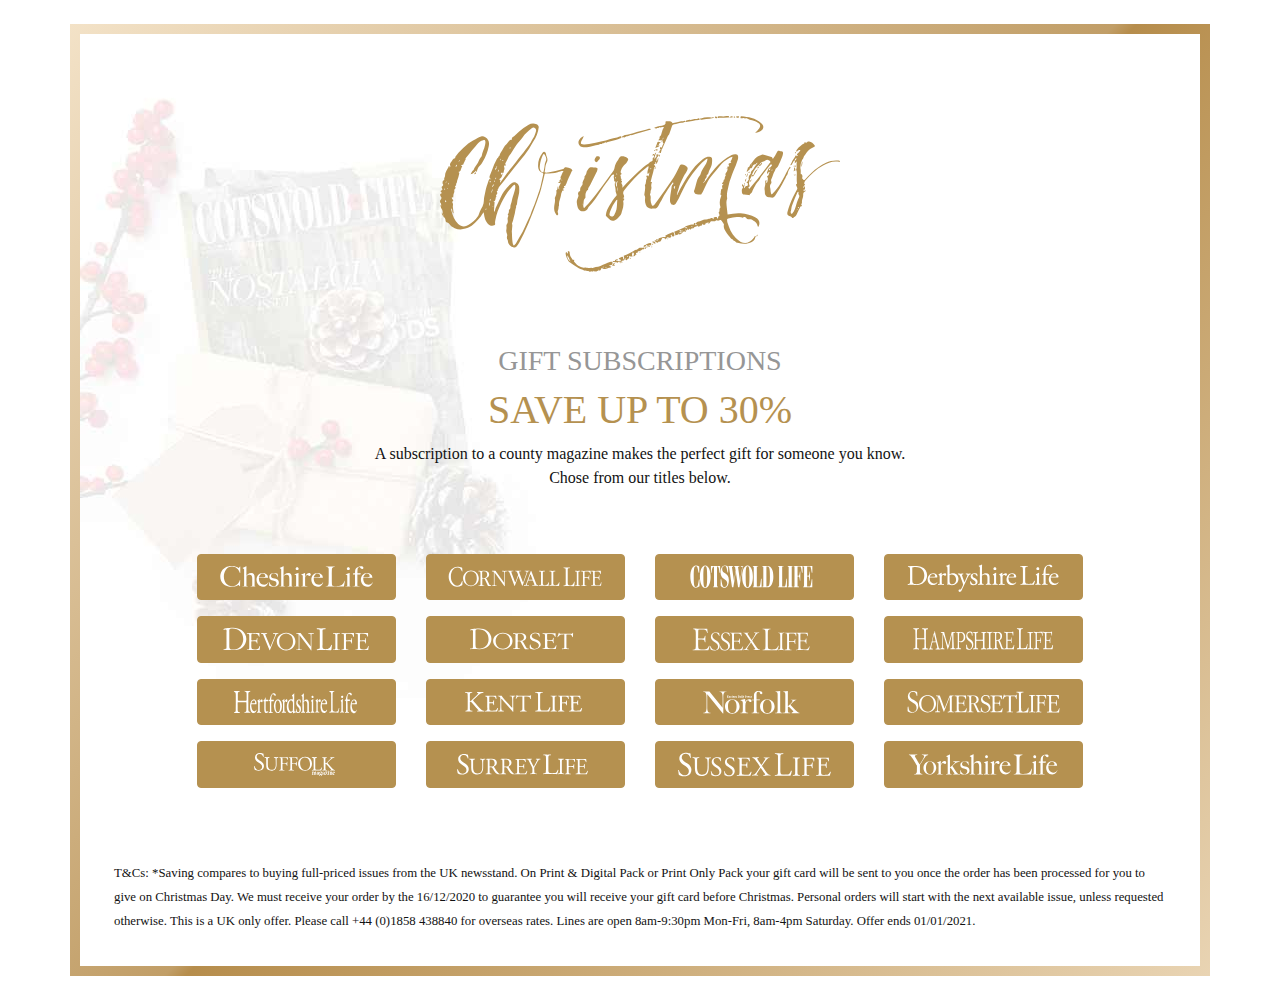
<file: index.html>
<!DOCTYPE html>
<html class="no-js" lang="en">
  <head>
    <meta charset="utf-8" />
    <!--====== Title ======-->
    <title>Christmas Subscriptions Main List</title>
    <meta
      name="description"
      content="This is a dummy page made from a template..."
    />
    <meta name="viewport" content="width=device-width, initial-scale=1" />
    <link rel="stylesheet" href="assets/css/bootstrap.min.css" />
    <link rel="stylesheet" href="assets/css/style.css" />

    <!-- Global site tag (gtag.js) - Google Analytics -->
    <script
      async
      src="https://www.googletagmanager.com/gtag/js?id=G-GSHFWV95LR"
    ></script>
    <script>
      window.dataLayer = window.dataLayer || [];
      function gtag() {
        dataLayer.push(arguments);
      }
      gtag("js", new Date());
      gtag("config", "G-GSHFWV95LR");
    </script>
    <link rel="stylesheet" href="assets/css/indexCss.css" />
  </head>
  <body>
    <div class="wrapper m-md-4">
      <div class="container border-xmas p-sm">
        <div class="text-center p-4">
          <img
            src="assets/images/christmas.svg"
            alt="Christmas Text"
            class="img-fluid center-block christmas-logo mt-5 mb-5"
          />
        </div>
        <div class="row">
          <div class="col-12 col-lg-10 col-md-12 offset-lg-1">
            <p class="text-uppercase text-grey h3 text-center">
              Gift Subscriptions
            </p>
            <p class="text-uppercase text-gold h1 text-center">
              Save up to 30%
            </p>
            <p class="text-center">
              A subscription to a county magazine makes the perfect gift for
              someone you know.
            </p>
            <p class="text-center">Chose from our titles below.</p>
          </div>
        </div>

        <div class="col-lg-10 offset-lg-1 mb-5">
          <div class="row mt-5" id="main"></div>
        </div>

        <div class="container p-4">
          <small class="terms-and-conditions"></small>
        </div>
      </div>
    </div>
    <!--====== js ======-->
    <script src="https://cdnjs.cloudflare.com/ajax/libs/jquery/3.5.1/jquery.min.js"></script>
    <script
      src="https://cdnjs.cloudflare.com/ajax/libs/twitter-bootstrap/4.5.2/js/bootstrap.min.js"
      defer
    ></script>
    <script src="./assets/js/christmas-offers.js"></script>
    <script src="./assets/js/home.js"></script>
    <script src="./assets/js/jqueryMangement_indexPage.js"></script>
  </body>
</html>
</file>
<file: assets/css/style.css>
body {
    font-family: "PT Serif", Georgia, serif;
    font-weight: 400;
    font-style: normal;
    color: #121212
}

* {
    margin: 0;
    padding: 0;
    -webkit-box-sizing: border-box;
    -moz-box-sizing: border-box;
    box-sizing: border-box
}

img {
    max-width: 100%
}

a:focus,
button:focus,
input:focus,
textarea:focus {
    text-decoration: none;
    outline: 0
}

a:focus,
a:hover {
    text-decoration: none
}

a,
i,
span {
    display: inline-block
}

h1,
h2,
h3,
h4,
h5,
h6 {
    font-family: Georgia, serif;
    font-weight: 600;
    color: #121212;
    margin: 0
}

h1 {
    font-size: 48px
}

h2 {
    font-size: 36px
}

h3 {
    font-size: 28px
}

h4 {
    font-size: 22px
}

h5 {
    font-size: 18px
}

h6 {
    font-size: 16px
}

ol,
ul {
    margin: 0;
    padding: 0;
    list-style-type: none
}

p {
    font-size: 16px;
    font-weight: 400;
    line-height: 24px;
    color: #121212;
    margin: 0
}

.bg_cover {
    background-position: center center;
    background-size: cover;
    background-repeat: no-repeat;
    width: 100%;
    height: 100%
}

.slick-slide {
    outline: 0
}

.section-title .title {
    font-size: 44px;
    font-weight: 600;
    color: #121212;
    line-height: 55px
}

@media (max-width:767px) {
    .section-title .title {
        font-size: 30px;
        line-height: 35px
    }
}

.section-title .text {
    font-size: 16px;
    line-height: 24px;
    color: #6c6c6c;
    margin-top: 24px
}

.buttons-title .title {
    font-size: 36px;
    line-height: 45px;
    color: #6c6c6c
}

@media (max-width:767px) {
    .buttons-title .title {
        font-size: 24px;
        line-height: 35px
    }
}

.main-btn {
    display: inline-block;
    font-weight: 700;
    text-align: center;
    white-space: nowrap;
    vertical-align: middle;
    -webkit-user-select: none;
    -moz-user-select: none;
    -ms-user-select: none;
    user-select: none;
    border: 2px solid transparent;
    padding: 0 32px;
    font-size: 16px;
    line-height: 46px;
    color: #0067f4;
    cursor: pointer;
    z-index: 5;
    -webkit-transition: all .4s ease-out 0s;
    -moz-transition: all .4s ease-out 0s;
    -ms-transition: all .4s ease-out 0s;
    -o-transition: all .4s ease-out 0s;
    transition: all .4s ease-out 0s;
    position: relative;
    text-transform: uppercase
}

@media (max-width:767px) {
    .main-btn {
        font-size: 14px;
        padding: 0 20px;
        line-height: 40px
    }
}

.standard-buttons ul li {
    display: inline-block;
    margin-left: 18px;
    margin-top: 20px
}

@media (max-width:767px) {
    .standard-buttons ul li {
        margin-left: 0
    }
}

.standard-buttons ul li:first-child {
    margin-left: 0
}

.standard-buttons .standard-one {
    border-color: #0067f4
}

.standard-buttons .standard-one:hover {
    color: #0067f4;
    background-color: rgba(0, 103, 244, .4)
}

.standard-buttons .standard-two {
    color: #fff;
    background-color: #0067f4;
    border-color: #0067f4
}

.standard-buttons .standard-two:hover {
    color: #0067f4;
    background-color: transparent
}

.standard-buttons .standard-three {
    overflow: hidden;
    line-height: 50px;
    color: #fff;
    background: -webkit-linear-gradient(left, #0067f4 0, #2bdbdc 50%, #0067f4 100%);
    background: -o-linear-gradient(left, #0067f4 0, #2bdbdc 50%, #0067f4 100%);
    background: linear-gradient(to right, #0067f4 0, #2bdbdc 50%, #0067f4 100%);
    border: 0;
    line-height: 52px;
    background-size: 200% auto
}

@media only screen and (min-width:768px) and (max-width:991px) {
    .standard-buttons .standard-three {
        line-height: 44px
    }
}

@media (max-width:767px) {
    .standard-buttons .standard-three {
        line-height: 44px
    }
}

.standard-buttons .standard-three:hover {
    background-position: right center
}

.standard-buttons .standard-four {
    border-color: #0067f4;
    padding-left: 60px
}

@media (max-width:767px) {
    .standard-buttons .standard-four {
        padding-left: 40px
    }
}

.standard-buttons .standard-four span {
    position: absolute;
    top: 50%;
    -webkit-transform: translateY(-50%);
    -moz-transform: translateY(-50%);
    -ms-transform: translateY(-50%);
    -o-transform: translateY(-50%);
    transform: translateY(-50%);
    overflow: hidden;
    left: 30px;
    line-height: normal
}

@media (max-width:767px) {
    .standard-buttons .standard-four span {
        left: 15px
    }
}

.standard-buttons .standard-four:hover {
    color: #0067f4;
    background-color: rgba(0, 103, 244, .4)
}

.standard-buttons .standard-four:hover i {
    animation: iconTranslateY .5s forwards
}

.standard-buttons .standard-five {
    color: #fff;
    background-color: #0067f4;
    border-color: #0067f4;
    padding-left: 60px
}

@media (max-width:767px) {
    .standard-buttons .standard-five {
        padding-left: 40px
    }
}

.standard-buttons .standard-five span {
    position: absolute;
    top: 50%;
    -webkit-transform: translateY(-50%);
    -moz-transform: translateY(-50%);
    -ms-transform: translateY(-50%);
    -o-transform: translateY(-50%);
    transform: translateY(-50%);
    overflow: hidden;
    left: 30px;
    line-height: normal
}

@media (max-width:767px) {
    .standard-buttons .standard-five span {
        left: 15px
    }
}

.standard-buttons .standard-five:hover {
    color: #0067f4;
    background-color: transparent
}

.standard-buttons .standard-five:hover i {
    animation: iconTranslateY .5s forwards
}

.standard-buttons .standard-six {
    padding-right: 60px;
    overflow: hidden;
    line-height: 50px;
    color: #fff;
    background: -webkit-linear-gradient(left, #0067f4 0, #2bdbdc 50%, #0067f4 100%);
    background: -o-linear-gradient(left, #0067f4 0, #2bdbdc 50%, #0067f4 100%);
    background: linear-gradient(to right, #0067f4 0, #2bdbdc 50%, #0067f4 100%);
    border: 0;
    line-height: 52px;
    background-size: 200% auto
}

@media (max-width:767px) {
    .standard-buttons .standard-six {
        padding-right: 40px;
        line-height: 44px
    }
}

@media only screen and (min-width:768px) and (max-width:991px) {
    .standard-buttons .standard-six {
        line-height: 44px
    }
}

.standard-buttons .standard-six span {
    position: absolute;
    top: 50%;
    -webkit-transform: translateY(-50%);
    -moz-transform: translateY(-50%);
    -ms-transform: translateY(-50%);
    -o-transform: translateY(-50%);
    transform: translateY(-50%);
    overflow: hidden;
    right: 30px;
    line-height: normal
}

@media (max-width:767px) {
    .standard-buttons .standard-six span {
        right: 15px
    }
}

.standard-buttons .standard-six:hover {
    background-position: right center
}

.standard-buttons .standard-six:hover i {
    -webkit-animation: iconTranslateY .5s forwards;
    -moz-animation: iconTranslateY .5s forwards;
    -o-animation: iconTranslateY .5s forwards;
    animation: iconTranslateY .5s forwards
}

.light-rounded-buttons ul li {
    display: inline-block;
    margin-left: 18px;
    margin-top: 20px
}

@media (max-width:767px) {
    .light-rounded-buttons ul li {
        margin-left: 0
    }
}

.light-rounded-buttons ul li:first-child {
    margin-left: 0
}

.light-rounded-buttons .main-btn {
    border-radius: 5px
}

.light-rounded-buttons .light-rounded-one {
    border-color: #0067f4
}

.light-rounded-buttons .light-rounded-one:hover {
    color: #0067f4;
    background-color: rgba(0, 103, 244, .4)
}

.light-rounded-buttons .light-rounded-two {
    color: #fff;
    background-color: #0067f4;
    border-color: #0067f4
}

.light-rounded-buttons .light-rounded-two:hover {
    color: #0067f4;
    background-color: transparent
}

.light-rounded-buttons .light-rounded-three {
    overflow: hidden;
    line-height: 50px;
    color: #fff;
    background: -webkit-linear-gradient(left, #0067f4 0, #2bdbdc 50%, #0067f4 100%);
    background: -o-linear-gradient(left, #0067f4 0, #2bdbdc 50%, #0067f4 100%);
    background: linear-gradient(to right, #0067f4 0, #2bdbdc 50%, #0067f4 100%);
    background-size: 200% auto;
    line-height: 52px;
    border: 0
}

@media only screen and (min-width:768px) and (max-width:991px) {
    .light-rounded-buttons .light-rounded-three {
        line-height: 44px
    }
}

@media (max-width:767px) {
    .light-rounded-buttons .light-rounded-three {
        line-height: 44px
    }
}

.light-rounded-buttons .light-rounded-three:hover {
    background-position: right center
}

.light-rounded-buttons .light-rounded-four {
    border-color: #0067f4;
    padding-left: 60px
}

@media (max-width:767px) {
    .light-rounded-buttons .light-rounded-four {
        padding-left: 40px
    }
}

.light-rounded-buttons .light-rounded-four span {
    position: absolute;
    top: 50%;
    -webkit-transform: translateY(-50%);
    -moz-transform: translateY(-50%);
    -ms-transform: translateY(-50%);
    -o-transform: translateY(-50%);
    transform: translateY(-50%);
    overflow: hidden;
    left: 30px;
    line-height: normal
}

@media (max-width:767px) {
    .light-rounded-buttons .light-rounded-four span {
        left: 15px
    }
}

.light-rounded-buttons .light-rounded-four:hover {
    color: #0067f4;
    background-color: rgba(0, 103, 244, .4)
}

.light-rounded-buttons .light-rounded-four:hover i {
    -webkit-animation: iconTranslateY .5s forwards;
    -moz-animation: iconTranslateY .5s forwards;
    -o-animation: iconTranslateY .5s forwards;
    animation: iconTranslateY .5s forwards
}

.light-rounded-buttons .light-rounded-five {
    color: #fff;
    background-color: #0067f4;
    border-color: #0067f4;
    padding-left: 60px
}

@media (max-width:767px) {
    .light-rounded-buttons .light-rounded-five {
        padding-left: 40px
    }
}

.light-rounded-buttons .light-rounded-five span {
    position: absolute;
    top: 50%;
    -webkit-transform: translateY(-50%);
    -moz-transform: translateY(-50%);
    -ms-transform: translateY(-50%);
    -o-transform: translateY(-50%);
    transform: translateY(-50%);
    overflow: hidden;
    left: 30px;
    line-height: normal
}

@media (max-width:767px) {
    .light-rounded-buttons .light-rounded-five span {
        left: 15px
    }
}

.light-rounded-buttons .light-rounded-five:hover {
    color: #0067f4;
    background-color: transparent
}

.light-rounded-buttons .light-rounded-five:hover i {
    -webkit-animation: iconTranslateY .5s forwards;
    -moz-animation: iconTranslateY .5s forwards;
    -o-animation: iconTranslateY .5s forwards;
    animation: iconTranslateY .5s forwards
}

.light-rounded-buttons .light-rounded-six {
    padding-right: 60px;
    overflow: hidden;
    line-height: 50px;
    color: #fff;
    background: -webkit-linear-gradient(left, #0067f4 0, #2bdbdc 50%, #0067f4 100%);
    background: -o-linear-gradient(left, #0067f4 0, #2bdbdc 50%, #0067f4 100%);
    background: linear-gradient(to right, #0067f4 0, #2bdbdc 50%, #0067f4 100%);
    background-size: 200% auto;
    line-height: 52px;
    border: 0
}

@media only screen and (min-width:768px) and (max-width:991px) {
    .light-rounded-buttons .light-rounded-six {
        line-height: 44px
    }
}

@media (max-width:767px) {
    .light-rounded-buttons .light-rounded-six {
        padding-right: 40px;
        line-height: 44px
    }
}

.light-rounded-buttons .light-rounded-six span {
    position: absolute;
    top: 50%;
    -webkit-transform: translateY(-50%);
    -moz-transform: translateY(-50%);
    -ms-transform: translateY(-50%);
    -o-transform: translateY(-50%);
    transform: translateY(-50%);
    overflow: hidden;
    right: 30px;
    line-height: normal
}

@media (max-width:767px) {
    .light-rounded-buttons .light-rounded-six span {
        right: 15px
    }
}

.light-rounded-buttons .light-rounded-six:hover {
    background-position: right center
}

.light-rounded-buttons .light-rounded-six:hover i {
    -webkit-animation: iconTranslateY .5s forwards;
    -moz-animation: iconTranslateY .5s forwards;
    -o-animation: iconTranslateY .5s forwards;
    animation: iconTranslateY .5s forwards
}

.semi-rounded-buttons ul li {
    display: inline-block;
    margin-left: 18px;
    margin-top: 20px
}

@media (max-width:767px) {
    .semi-rounded-buttons ul li {
        margin-left: 0
    }
}

.semi-rounded-buttons ul li:first-child {
    margin-left: 0
}

.semi-rounded-buttons .main-btn {
    border-radius: 10px
}

.semi-rounded-buttons .semi-rounded-one {
    border-color: #0067f4
}

.semi-rounded-buttons .semi-rounded-one:hover {
    color: #0067f4;
    background-color: rgba(0, 103, 244, .4)
}

.semi-rounded-buttons .semi-rounded-two {
    color: #fff;
    background-color: #0067f4;
    border-color: #0067f4
}

.semi-rounded-buttons .semi-rounded-two:hover {
    color: #0067f4;
    background-color: transparent
}

.semi-rounded-buttons .semi-rounded-three {
    overflow: hidden;
    line-height: 52px;
    background: -webkit-linear-gradient(left, #0067f4 0, #2bdbdc 50%, #0067f4 100%);
    background: -o-linear-gradient(left, #0067f4 0, #2bdbdc 50%, #0067f4 100%);
    background: linear-gradient(to right, #0067f4 0, #2bdbdc 50%, #0067f4 100%);
    background-size: 200% auto;
    border: 0;
    color: #fff
}

@media only screen and (min-width:768px) and (max-width:991px) {
    .semi-rounded-buttons .semi-rounded-three {
        line-height: 44px
    }
}

@media (max-width:767px) {
    .semi-rounded-buttons .semi-rounded-three {
        line-height: 44px
    }
}

.semi-rounded-buttons .semi-rounded-three:hover {
    background-position: right center
}

.semi-rounded-buttons .semi-rounded-four {
    border-color: #0067f4;
    padding-left: 60px
}

@media (max-width:767px) {
    .semi-rounded-buttons .semi-rounded-four {
        padding-left: 40px
    }
}

.semi-rounded-buttons .semi-rounded-four span {
    position: absolute;
    top: 50%;
    -webkit-transform: translateY(-50%);
    -moz-transform: translateY(-50%);
    -ms-transform: translateY(-50%);
    -o-transform: translateY(-50%);
    transform: translateY(-50%);
    overflow: hidden;
    left: 30px;
    line-height: normal
}

@media (max-width:767px) {
    .semi-rounded-buttons .semi-rounded-four span {
        left: 15px
    }
}

.semi-rounded-buttons .semi-rounded-four:hover {
    color: #0067f4;
    background-color: rgba(0, 103, 244, .4)
}

.semi-rounded-buttons .semi-rounded-four:hover i {
    -webkit-animation: iconTranslateY .5s forwards;
    -moz-animation: iconTranslateY .5s forwards;
    -o-animation: iconTranslateY .5s forwards;
    animation: iconTranslateY .5s forwards
}

.semi-rounded-buttons .semi-rounded-five {
    color: #fff;
    background-color: #0067f4;
    border-color: #0067f4;
    padding-left: 60px
}

@media (max-width:767px) {
    .semi-rounded-buttons .semi-rounded-five {
        padding-left: 40px
    }
}

.semi-rounded-buttons .semi-rounded-five span {
    position: absolute;
    top: 50%;
    -webkit-transform: translateY(-50%);
    -moz-transform: translateY(-50%);
    -ms-transform: translateY(-50%);
    -o-transform: translateY(-50%);
    transform: translateY(-50%);
    overflow: hidden;
    left: 30px;
    line-height: normal
}

@media (max-width:767px) {
    .semi-rounded-buttons .semi-rounded-five span {
        left: 15px
    }
}

.semi-rounded-buttons .semi-rounded-five:hover {
    color: #0067f4;
    background-color: transparent
}

.semi-rounded-buttons .semi-rounded-five:hover i {
    -webkit-animation: iconTranslateY .5s forwards;
    -moz-animation: iconTranslateY .5s forwards;
    -o-animation: iconTranslateY .5s forwards;
    animation: iconTranslateY .5s forwards
}

.semi-rounded-buttons .semi-rounded-six {
    padding-right: 60px;
    overflow: hidden;
    line-height: 52px;
    background: -webkit-linear-gradient(left, #0067f4 0, #2bdbdc 50%, #0067f4 100%);
    background: -o-linear-gradient(left, #0067f4 0, #2bdbdc 50%, #0067f4 100%);
    background: linear-gradient(to right, #0067f4 0, #2bdbdc 50%, #0067f4 100%);
    background-size: 200% auto;
    border: 0;
    color: #fff
}

@media only screen and (min-width:768px) and (max-width:991px) {
    .semi-rounded-buttons .semi-rounded-six {
        line-height: 44px
    }
}

@media (max-width:767px) {
    .semi-rounded-buttons .semi-rounded-six {
        padding-right: 40px;
        line-height: 44px
    }
}

.semi-rounded-buttons .semi-rounded-six span {
    position: absolute;
    top: 50%;
    -webkit-transform: translateY(-50%);
    -moz-transform: translateY(-50%);
    -ms-transform: translateY(-50%);
    -o-transform: translateY(-50%);
    transform: translateY(-50%);
    overflow: hidden;
    right: 30px;
    line-height: normal
}

@media (max-width:767px) {
    .semi-rounded-buttons .semi-rounded-six span {
        right: 15px
    }
}

.semi-rounded-buttons .semi-rounded-six:hover {
    background-position: right center
}

.semi-rounded-buttons .semi-rounded-six:hover i {
    -webkit-animation: iconTranslateY .5s forwards;
    -moz-animation: iconTranslateY .5s forwards;
    -o-animation: iconTranslateY .5s forwards;
    animation: iconTranslateY .5s forwards
}

.rounded-buttons ul li {
    display: inline-block;
    margin-left: 18px;
    margin-top: 20px
}

@media (max-width:767px) {
    .rounded-buttons ul li {
        margin-left: 0
    }
}

.rounded-buttons ul li:first-child {
    margin-left: 0
}

.rounded-buttons .main-btn {
    border-radius: 50px
}

.rounded-buttons .rounded-one {
    border-color: #c69500;
}

.rounded-buttons .rounded-one:hover {
    color: #c69500;
    background-color: rgba(0, 103, 244, .4)
}

.rounded-buttons .rounded-two {
    color: #fff;
    background-color: #0067f4;
    border-color: #0067f4
}

.rounded-buttons .rounded-two:hover {
    color: #0067f4;
    background-color: transparent
}

.rounded-buttons .rounded-three {
    overflow: hidden;
    line-height: 52px;
    background: -webkit-linear-gradient(left, #0067f4 0, #2bdbdc 50%, #0067f4 100%);
    background: -o-linear-gradient(left, #0067f4 0, #2bdbdc 50%, #0067f4 100%);
    background: linear-gradient(to right, #0067f4 0, #2bdbdc 50%, #0067f4 100%);
    background-size: 200% auto;
    color: #fff;
    border: 0
}

@media only screen and (min-width:768px) and (max-width:991px) {
    .rounded-buttons .rounded-three {
        line-height: 44px
    }
}

@media (max-width:767px) {
    .rounded-buttons .rounded-three {
        line-height: 44px
    }
}

.rounded-buttons .rounded-three:hover {
    background-position: right center
}

.rounded-buttons .rounded-four {
    border-color: #0067f4;
    padding-left: 60px
}

@media (max-width:767px) {
    .rounded-buttons .rounded-four {
        padding-left: 40px
    }
}

.rounded-buttons .rounded-four span {
    position: absolute;
    top: 50%;
    -webkit-transform: translateY(-50%);
    -moz-transform: translateY(-50%);
    -ms-transform: translateY(-50%);
    -o-transform: translateY(-50%);
    transform: translateY(-50%);
    overflow: hidden;
    left: 30px;
    line-height: normal
}

@media (max-width:767px) {
    .rounded-buttons .rounded-four span {
        left: 15px
    }
}

.rounded-buttons .rounded-four:hover {
    color: #0067f4;
    background-color: rgba(0, 103, 244, .4)
}

.rounded-buttons .rounded-four:hover i {
    -webkit-animation: iconTranslateY .5s forwards;
    -moz-animation: iconTranslateY .5s forwards;
    -o-animation: iconTranslateY .5s forwards;
    animation: iconTranslateY .5s forwards
}

.rounded-buttons .rounded-five {
    color: #fff;
    background-color: #0067f4;
    border-color: #0067f4;
    padding-left: 60px
}

@media (max-width:767px) {
    .rounded-buttons .rounded-five {
        padding-left: 40px
    }
}

.rounded-buttons .rounded-five span {
    position: absolute;
    top: 50%;
    -webkit-transform: translateY(-50%);
    -moz-transform: translateY(-50%);
    -ms-transform: translateY(-50%);
    -o-transform: translateY(-50%);
    transform: translateY(-50%);
    overflow: hidden;
    left: 30px;
    line-height: normal
}

@media (max-width:767px) {
    .rounded-buttons .rounded-five span {
        left: 15px
    }
}

.rounded-buttons .rounded-five:hover {
    color: #0067f4;
    background-color: transparent
}

.rounded-buttons .rounded-five:hover i {
    -webkit-animation: iconTranslateY .5s forwards;
    -moz-animation: iconTranslateY .5s forwards;
    -o-animation: iconTranslateY .5s forwards;
    animation: iconTranslateY .5s forwards
}

.rounded-buttons .rounded-six {
    padding-right: 60px;
    overflow: hidden;
    line-height: 52px;
    background: -webkit-linear-gradient(left, #0067f4 0, #2bdbdc 50%, #0067f4 100%);
    background: -o-linear-gradient(left, #0067f4 0, #2bdbdc 50%, #0067f4 100%);
    background: linear-gradient(to right, #0067f4 0, #2bdbdc 50%, #0067f4 100%);
    background-size: 200% auto;
    color: #fff;
    border: 0
}

@media only screen and (min-width:768px) and (max-width:991px) {
    .rounded-buttons .rounded-six {
        line-height: 44px
    }
}

@media (max-width:767px) {
    .rounded-buttons .rounded-six {
        padding-right: 40px;
        line-height: 44px
    }
}

.rounded-buttons .rounded-six span {
    position: absolute;
    top: 50%;
    -webkit-transform: translateY(-50%);
    -moz-transform: translateY(-50%);
    -ms-transform: translateY(-50%);
    -o-transform: translateY(-50%);
    transform: translateY(-50%);
    overflow: hidden;
    right: 30px;
    line-height: normal
}

@media (max-width:767px) {
    .rounded-buttons .rounded-six span {
        right: 15px
    }
}

.rounded-buttons .rounded-six:hover {
    background-position: right center
}

.rounded-buttons .rounded-six:hover i {
    -webkit-animation: iconTranslateY .5s forwards;
    -moz-animation: iconTranslateY .5s forwards;
    -o-animation: iconTranslateY .5s forwards;
    animation: iconTranslateY .5s forwards
}

.success-buttons ul li {
    display: inline-block;
    margin-left: 18px;
    margin-top: 20px
}

@media (max-width:767px) {
    .success-buttons ul li {
        margin-left: 0
    }
}

.success-buttons ul li:first-child {
    margin-left: 0
}

.success-buttons .success-one {
    border-color: #4da422;
    color: #4da422
}

.success-buttons .success-one:hover {
    color: #4da422;
    background-color: rgba(77, 164, 34, .4)
}

.success-buttons .success-two {
    color: #fff;
    background-color: #4da422;
    border-color: #4da422
}

.success-buttons .success-two:hover {
    color: #4da422;
    background-color: transparent
}

.success-buttons .success-three {
    overflow: hidden;
    line-height: 52px;
    color: #fff;
    border: 0;
    background: -webkit-linear-gradient(left, #4da422 0, #69e02e 50%, #4da422 100%);
    background: -o-linear-gradient(left, #4da422 0, #69e02e 50%, #4da422 100%);
    background: linear-gradient(to right, #4da422 0, #69e02e 50%, #4da422 100%);
    background-size: 200% auto
}

@media only screen and (min-width:768px) and (max-width:991px) {
    .success-buttons .success-three {
        line-height: 44px
    }
}

@media (max-width:767px) {
    .success-buttons .success-three {
        line-height: 44px
    }
}

.success-buttons .success-three:hover {
    background-position: right center
}

.success-buttons .success-four {
    padding-left: 60px;
    border-color: #4da422;
    color: #4da422
}

@media (max-width:767px) {
    .success-buttons .success-four {
        padding-left: 40px
    }
}

.success-buttons .success-four span {
    position: absolute;
    top: 50%;
    -webkit-transform: translateY(-50%);
    -moz-transform: translateY(-50%);
    -ms-transform: translateY(-50%);
    -o-transform: translateY(-50%);
    transform: translateY(-50%);
    overflow: hidden;
    left: 30px;
    line-height: normal
}

@media (max-width:767px) {
    .success-buttons .success-four span {
        left: 15px
    }
}

.success-buttons .success-four:hover {
    color: #4da422;
    background-color: rgba(77, 164, 34, .4)
}

.success-buttons .success-four:hover i {
    -webkit-animation: iconTranslateY .5s forwards;
    -moz-animation: iconTranslateY .5s forwards;
    -o-animation: iconTranslateY .5s forwards;
    animation: iconTranslateY .5s forwards
}

.success-buttons .success-five {
    padding-left: 60px;
    color: #fff;
    background-color: #4da422;
    border-color: #4da422
}

@media (max-width:767px) {
    .success-buttons .success-five {
        padding-left: 40px
    }
}

.success-buttons .success-five span {
    position: absolute;
    top: 50%;
    -webkit-transform: translateY(-50%);
    -moz-transform: translateY(-50%);
    -ms-transform: translateY(-50%);
    -o-transform: translateY(-50%);
    transform: translateY(-50%);
    overflow: hidden;
    left: 30px;
    line-height: normal
}

@media (max-width:767px) {
    .success-buttons .success-five span {
        left: 15px
    }
}

.success-buttons .success-five:hover {
    color: #4da422;
    background-color: transparent
}

.success-buttons .success-five:hover i {
    -webkit-animation: iconTranslateY .5s forwards;
    -moz-animation: iconTranslateY .5s forwards;
    -o-animation: iconTranslateY .5s forwards;
    animation: iconTranslateY .5s forwards
}

.success-buttons .success-six {
    padding-right: 60px;
    overflow: hidden;
    line-height: 52px;
    color: #fff;
    border: 0;
    background: -webkit-linear-gradient(left, #4da422 0, #69e02e 50%, #4da422 100%);
    background: -o-linear-gradient(left, #4da422 0, #69e02e 50%, #4da422 100%);
    background: linear-gradient(to right, #4da422 0, #69e02e 50%, #4da422 100%);
    background-size: 200% auto
}

@media only screen and (min-width:768px) and (max-width:991px) {
    .success-buttons .success-six {
        line-height: 44px
    }
}

@media (max-width:767px) {
    .success-buttons .success-six {
        padding-right: 40px;
        line-height: 44px
    }
}

.success-buttons .success-six span {
    position: absolute;
    top: 50%;
    -webkit-transform: translateY(-50%);
    -moz-transform: translateY(-50%);
    -ms-transform: translateY(-50%);
    -o-transform: translateY(-50%);
    transform: translateY(-50%);
    overflow: hidden;
    right: 30px;
    line-height: normal
}

@media (max-width:767px) {
    .success-buttons .success-six span {
        right: 15px
    }
}

.success-buttons .success-six:hover {
    background-position: right center
}

.success-buttons .success-six:hover i {
    -webkit-animation: iconTranslateY .5s forwards;
    -moz-animation: iconTranslateY .5s forwards;
    -o-animation: iconTranslateY .5s forwards;
    animation: iconTranslateY .5s forwards
}

.warning-buttons ul li {
    display: inline-block;
    margin-left: 18px;
    margin-top: 20px
}

@media (max-width:767px) {
    .warning-buttons ul li {
        margin-left: 0
    }
}

.warning-buttons ul li:first-child {
    margin-left: 0
}

.warning-buttons .warning-one {
    border-color: #ffb400;
    color: #ffb400
}

.warning-buttons .warning-one:hover {
    color: #ffb400;
    background-color: rgba(255, 180, 0, .4)
}

.warning-buttons .warning-two {
    color: #fff;
    background-color: #ffb400;
    border-color: #ffb400
}

@media only screen and (min-width:768px) and (max-width:991px) {
    .warning-buttons .warning-two {
        line-height: 44px
    }
}

@media (max-width:767px) {
    .warning-buttons .warning-two {
        padding-right: 40px;
        line-height: 44px
    }
}

.warning-buttons .warning-two:hover {
    color: #ffb400;
    background-color: transparent
}

.warning-buttons .warning-three {
    overflow: hidden;
    line-height: 52px;
    color: #fff;
    border: 0;
    background: -webkit-linear-gradient(left, #ffb400 0, #f7e500 50%, #ffb400 100%);
    background: -o-linear-gradient(left, #ffb400 0, #f7e500 50%, #ffb400 100%);
    background: linear-gradient(to right, #ffb400 0, #f7e500 50%, #ffb400 100%);
    background-size: 200% auto
}

@media only screen and (min-width:768px) and (max-width:991px) {
    .warning-buttons .warning-three {
        line-height: 44px
    }
}

@media (max-width:767px) {
    .warning-buttons .warning-three {
        line-height: 44px
    }
}

.warning-buttons .warning-three:hover {
    background-position: right center
}

.warning-buttons .warning-four {
    padding-left: 60px;
    border-color: #ffb400;
    color: #ffb400
}

@media (max-width:767px) {
    .warning-buttons .warning-four {
        padding-left: 40px
    }
}

.warning-buttons .warning-four span {
    position: absolute;
    top: 50%;
    -webkit-transform: translateY(-50%);
    -moz-transform: translateY(-50%);
    -ms-transform: translateY(-50%);
    -o-transform: translateY(-50%);
    transform: translateY(-50%);
    overflow: hidden;
    left: 30px;
    line-height: normal
}

@media (max-width:767px) {
    .warning-buttons .warning-four span {
        left: 15px
    }
}

.warning-buttons .warning-four:hover {
    color: #ffb400;
    background-color: rgba(255, 180, 0, .4)
}

.warning-buttons .warning-four:hover i {
    -webkit-animation: iconTranslateY .5s forwards;
    -moz-animation: iconTranslateY .5s forwards;
    -o-animation: iconTranslateY .5s forwards;
    animation: iconTranslateY .5s forwards
}

.warning-buttons .warning-five {
    padding-left: 60px;
    color: #fff;
    background-color: #ffb400;
    border-color: #ffb400
}

@media (max-width:767px) {
    .warning-buttons .warning-five {
        padding-left: 40px
    }
}

.warning-buttons .warning-five span {
    position: absolute;
    top: 50%;
    -webkit-transform: translateY(-50%);
    -moz-transform: translateY(-50%);
    -ms-transform: translateY(-50%);
    -o-transform: translateY(-50%);
    transform: translateY(-50%);
    overflow: hidden;
    left: 30px;
    line-height: normal
}

@media (max-width:767px) {
    .warning-buttons .warning-five span {
        left: 15px
    }
}

.warning-buttons .warning-five:hover {
    color: #ffb400;
    background-color: transparent
}

.warning-buttons .warning-five:hover i {
    -webkit-animation: iconTranslateY .5s forwards;
    -moz-animation: iconTranslateY .5s forwards;
    -o-animation: iconTranslateY .5s forwards;
    animation: iconTranslateY .5s forwards
}

.warning-buttons .warning-six {
    padding-right: 60px;
    overflow: hidden;
    line-height: 52px;
    color: #fff;
    border: 0;
    background: -webkit-linear-gradient(left, #ffb400 0, #f7e500 50%, #ffb400 100%);
    background: -o-linear-gradient(left, #ffb400 0, #f7e500 50%, #ffb400 100%);
    background: linear-gradient(to right, #ffb400 0, #f7e500 50%, #ffb400 100%);
    background-size: 200% auto
}

@media only screen and (min-width:768px) and (max-width:991px) {
    .warning-buttons .warning-six {
        line-height: 44px
    }
}

@media (max-width:767px) {
    .warning-buttons .warning-six {
        padding-right: 40px;
        line-height: 44px
    }
}

.warning-buttons .warning-six span {
    position: absolute;
    top: 50%;
    -webkit-transform: translateY(-50%);
    -moz-transform: translateY(-50%);
    -ms-transform: translateY(-50%);
    -o-transform: translateY(-50%);
    transform: translateY(-50%);
    overflow: hidden;
    right: 30px;
    line-height: normal
}

@media (max-width:767px) {
    .warning-buttons .warning-six span {
        right: 15px
    }
}

.warning-buttons .warning-six:hover {
    background-position: right center
}

.warning-buttons .warning-six:hover i {
    -webkit-animation: iconTranslateY .5s forwards;
    -moz-animation: iconTranslateY .5s forwards;
    -o-animation: iconTranslateY .5s forwards;
    animation: iconTranslateY .5s forwards
}

.info-buttons ul li {
    display: inline-block;
    margin-left: 18px;
    margin-top: 20px
}

@media (max-width:767px) {
    .info-buttons ul li {
        margin-left: 0
    }
}

.info-buttons ul li:first-child {
    margin-left: 0
}

.info-buttons .info-one {
    border-color: #00b8d8;
    color: #00b8d8
}

.info-buttons .info-one:hover {
    color: #00b8d8;
    background-color: rgba(0, 184, 216, .4)
}

.info-buttons .info-two {
    color: #fff;
    background-color: #00b8d8;
    border-color: #00b8d8
}

.info-buttons .info-two:hover {
    color: #00b8d8;
    background-color: transparent
}

.info-buttons .info-three {
    overflow: hidden;
    line-height: 52px;
    color: #fff;
    border: 0;
    background: -webkit-linear-gradient(left, #00b8d8 0, #32fbfc 50%, #00b8d8 100%);
    background: -o-linear-gradient(left, #00b8d8 0, #32fbfc 50%, #00b8d8 100%);
    background: linear-gradient(to right, #00b8d8 0, #32fbfc 50%, #00b8d8 100%);
    background-size: 200% auto
}

@media only screen and (min-width:768px) and (max-width:991px) {
    .info-buttons .info-three {
        line-height: 44px
    }
}

@media (max-width:767px) {
    .info-buttons .info-three {
        line-height: 44px
    }
}

.info-buttons .info-three:hover {
    background-position: right center
}

.info-buttons .info-four {
    padding-left: 60px;
    border-color: #00b8d8;
    color: #00b8d8
}

@media (max-width:767px) {
    .info-buttons .info-four {
        padding-left: 40px
    }
}

.info-buttons .info-four span {
    position: absolute;
    top: 50%;
    -webkit-transform: translateY(-50%);
    -moz-transform: translateY(-50%);
    -ms-transform: translateY(-50%);
    -o-transform: translateY(-50%);
    transform: translateY(-50%);
    overflow: hidden;
    left: 30px;
    line-height: normal
}

@media (max-width:767px) {
    .info-buttons .info-four span {
        left: 15px
    }
}

.info-buttons .info-four:hover {
    color: #00b8d8;
    background-color: rgba(0, 184, 216, .4)
}

.info-buttons .info-four:hover i {
    -webkit-animation: iconTranslateY .5s forwards;
    -moz-animation: iconTranslateY .5s forwards;
    -o-animation: iconTranslateY .5s forwards;
    animation: iconTranslateY .5s forwards
}

.info-buttons .info-five {
    padding-left: 60px;
    color: #fff;
    background-color: #00b8d8;
    border-color: #00b8d8
}

@media (max-width:767px) {
    .info-buttons .info-five {
        padding-left: 40px
    }
}

.info-buttons .info-five span {
    position: absolute;
    top: 50%;
    -webkit-transform: translateY(-50%);
    -moz-transform: translateY(-50%);
    -ms-transform: translateY(-50%);
    -o-transform: translateY(-50%);
    transform: translateY(-50%);
    overflow: hidden;
    left: 30px;
    line-height: normal
}

@media (max-width:767px) {
    .info-buttons .info-five span {
        left: 15px
    }
}

.info-buttons .info-five:hover {
    color: #00b8d8;
    background-color: transparent
}

.info-buttons .info-five:hover i {
    -webkit-animation: iconTranslateY .5s forwards;
    -moz-animation: iconTranslateY .5s forwards;
    -o-animation: iconTranslateY .5s forwards;
    animation: iconTranslateY .5s forwards
}

.info-buttons .info-six {
    padding-right: 60px;
    overflow: hidden;
    line-height: 52px;
    color: #fff;
    border: 0;
    background: -webkit-linear-gradient(left, #00b8d8 0, #32fbfc 50%, #00b8d8 100%);
    background: -o-linear-gradient(left, #00b8d8 0, #32fbfc 50%, #00b8d8 100%);
    background: linear-gradient(to right, #00b8d8 0, #32fbfc 50%, #00b8d8 100%);
    background-size: 200% auto
}

@media only screen and (min-width:768px) and (max-width:991px) {
    .info-buttons .info-six {
        line-height: 44px
    }
}

@media (max-width:767px) {
    .info-buttons .info-six {
        padding-right: 40px;
        line-height: 44px
    }
}

.info-buttons .info-six span {
    position: absolute;
    top: 50%;
    -webkit-transform: translateY(-50%);
    -moz-transform: translateY(-50%);
    -ms-transform: translateY(-50%);
    -o-transform: translateY(-50%);
    transform: translateY(-50%);
    overflow: hidden;
    right: 30px;
    line-height: normal
}

@media (max-width:767px) {
    .info-buttons .info-six span {
        right: 15px
    }
}

.info-buttons .info-six:hover {
    background-position: right center
}

.info-buttons .info-six:hover i {
    -webkit-animation: iconTranslateY .5s forwards;
    -moz-animation: iconTranslateY .5s forwards;
    -o-animation: iconTranslateY .5s forwards;
    animation: iconTranslateY .5s forwards
}

.danger-buttons ul li {
    display: inline-block;
    margin-left: 18px;
    margin-top: 20px
}

@media (max-width:767px) {
    .danger-buttons ul li {
        margin-left: 0
    }
}

.danger-buttons ul li:first-child {
    margin-left: 0
}

.danger-buttons .danger-one {
    border-color: #fc3832;
    color: #fc3832
}

.danger-buttons .danger-one:hover {
    color: #fc3832;
    background-color: rgba(252, 56, 50, .4)
}

.danger-buttons .danger-two {
    color: #fff;
    background-color: #fc3832;
    border-color: #fc3832
}

.danger-buttons .danger-two:hover {
    color: #fc3832;
    background-color: transparent
}

.danger-buttons .danger-three {
    overflow: hidden;
    line-height: 52px;
    color: #fff;
    border: 0;
    background: -webkit-linear-gradient(left, #fc3832 0, #dc312b 50%, #fc3832 100%);
    background: -o-linear-gradient(left, #fc3832 0, #dc312b 50%, #fc3832 100%);
    background: linear-gradient(to right, #fc3832 0, #dc312b 50%, #fc3832 100%);
    background-size: 200% auto
}

@media only screen and (min-width:768px) and (max-width:991px) {
    .danger-buttons .danger-three {
        line-height: 44px
    }
}

@media (max-width:767px) {
    .danger-buttons .danger-three {
        line-height: 44px
    }
}

.danger-buttons .danger-three:hover {
    background-position: right center
}

.danger-buttons .danger-four {
    padding-left: 60px;
    border-color: #fc3832;
    color: #fc3832
}

@media (max-width:767px) {
    .danger-buttons .danger-four {
        padding-left: 40px
    }
}

.danger-buttons .danger-four span {
    position: absolute;
    top: 50%;
    -webkit-transform: translateY(-50%);
    -moz-transform: translateY(-50%);
    -ms-transform: translateY(-50%);
    -o-transform: translateY(-50%);
    transform: translateY(-50%);
    overflow: hidden;
    left: 30px;
    line-height: normal
}

@media (max-width:767px) {
    .danger-buttons .danger-four span {
        left: 15px
    }
}

.danger-buttons .danger-four:hover {
    color: #fc3832;
    background-color: rgba(252, 56, 50, .4)
}

.danger-buttons .danger-four:hover i {
    -webkit-animation: iconTranslateY .5s forwards;
    -moz-animation: iconTranslateY .5s forwards;
    -o-animation: iconTranslateY .5s forwards;
    animation: iconTranslateY .5s forwards
}

.danger-buttons .danger-five {
    padding-left: 60px;
    color: #fff;
    background-color: #fc3832;
    border-color: #fc3832
}

@media (max-width:767px) {
    .danger-buttons .danger-five {
        padding-left: 40px
    }
}

.danger-buttons .danger-five span {
    position: absolute;
    top: 50%;
    -webkit-transform: translateY(-50%);
    -moz-transform: translateY(-50%);
    -ms-transform: translateY(-50%);
    -o-transform: translateY(-50%);
    transform: translateY(-50%);
    overflow: hidden;
    left: 30px;
    line-height: normal
}

@media (max-width:767px) {
    .danger-buttons .danger-five span {
        left: 15px
    }
}

.danger-buttons .danger-five:hover {
    color: #fc3832;
    background-color: transparent
}

.danger-buttons .danger-five:hover i {
    -webkit-animation: iconTranslateY .5s forwards;
    -moz-animation: iconTranslateY .5s forwards;
    -o-animation: iconTranslateY .5s forwards;
    animation: iconTranslateY .5s forwards
}

.danger-buttons .danger-six {
    padding-right: 60px;
    overflow: hidden;
    line-height: 52px;
    color: #fff;
    border: 0;
    background: -webkit-linear-gradient(left, #fc3832 0, #dc312b 50%, #fc3832 100%);
    background: -o-linear-gradient(left, #fc3832 0, #dc312b 50%, #fc3832 100%);
    background: linear-gradient(to right, #fc3832 0, #dc312b 50%, #fc3832 100%);
    background-size: 200% auto
}

@media only screen and (min-width:768px) and (max-width:991px) {
    .danger-buttons .danger-six {
        line-height: 44px
    }
}

@media (max-width:767px) {
    .danger-buttons .danger-six {
        padding-right: 40px;
        line-height: 44px
    }
}

.danger-buttons .danger-six span {
    position: absolute;
    top: 50%;
    -webkit-transform: translateY(-50%);
    -moz-transform: translateY(-50%);
    -ms-transform: translateY(-50%);
    -o-transform: translateY(-50%);
    transform: translateY(-50%);
    overflow: hidden;
    right: 30px;
    line-height: normal
}

@media (max-width:767px) {
    .danger-buttons .danger-six span {
        right: 15px
    }
}

.danger-buttons .danger-six:hover {
    background-position: right center
}

.danger-buttons .danger-six:hover i {
    -webkit-animation: iconTranslateY .5s forwards;
    -moz-animation: iconTranslateY .5s forwards;
    -o-animation: iconTranslateY .5s forwards;
    animation: iconTranslateY .5s forwards
}

@-webkit-keyframes iconTranslateY {
    49% {
        -webkit-transform: translateY(100%)
    }
    50% {
        opacity: 0;
        -webkit-transform: translateY(-100%)
    }
    51% {
        opacity: 1
    }
}

@-moz-keyframes iconTranslateY {
    49% {
        -webkit-transform: translateY(100%)
    }
    50% {
        opacity: 0;
        -webkit-transform: translateY(-100%)
    }
    51% {
        opacity: 1
    }
}

@keyframes iconTranslateY {
    49% {
        -webkit-transform: translateY(100%)
    }
    50% {
        opacity: 0;
        -webkit-transform: translateY(-100%)
    }
    51% {
        opacity: 1
    }
}

.lg-btn {
    line-height: 64px !important;
    font-size: 18px
}

@media (max-width:767px) {
    .lg-btn {
        font-size: 16px;
        ine-height: 52px
    }
}

.el-btn {
    line-height: 80px !important;
    font-size: 20px
}

@media (max-width:767px) {
    .el-btn {
        font-size: 18px;
        line-height: 74px
    }
}

.sm-btn {
    line-height: 40px !important;
    font-size: 12px
}

.regular-icon-buttons ul li {
    display: inline-block;
    margin-left: 10px;
    margin-top: 20px
}

.regular-icon-buttons ul li:first-child {
    margin-left: 0
}

.regular-icon-buttons ul li .regular-icon-light-one {
    width: 40px;
    height: 40px;
    line-height: 36px;
    border: 2px solid #0067f4;
    text-align: center;
    font-size: 24px;
    -webkit-transition: all .3s ease-out 0s;
    -moz-transition: all .3s ease-out 0s;
    -ms-transition: all .3s ease-out 0s;
    -o-transition: all .3s ease-out 0s;
    transition: all .3s ease-out 0s;
    overflow: hidden;
    color: #0067f4
}

.regular-icon-buttons ul li .regular-icon-light-one:hover {
    color: #fff;
    background-color: #0067f4
}

.regular-icon-buttons ul li .regular-icon-light-two {
    width: 40px;
    height: 40px;
    line-height: 36px;
    border: 2px solid #0067f4;
    text-align: center;
    font-size: 24px;
    border-radius: 5px;
    -webkit-transition: all .3s ease-out 0s;
    -moz-transition: all .3s ease-out 0s;
    -ms-transition: all .3s ease-out 0s;
    -o-transition: all .3s ease-out 0s;
    transition: all .3s ease-out 0s;
    overflow: hidden;
    color: #0067f4
}

.regular-icon-buttons ul li .regular-icon-light-two:hover {
    color: #fff;
    background-color: #0067f4
}

.regular-icon-buttons ul li .regular-icon-light-three {
    width: 40px;
    height: 40px;
    line-height: 36px;
    border: 2px solid #0067f4;
    text-align: center;
    font-size: 24px;
    border-radius: 10px;
    -webkit-transition: all .3s ease-out 0s;
    -moz-transition: all .3s ease-out 0s;
    -ms-transition: all .3s ease-out 0s;
    -o-transition: all .3s ease-out 0s;
    transition: all .3s ease-out 0s;
    overflow: hidden;
    color: #0067f4
}

.regular-icon-buttons ul li .regular-icon-light-three:hover {
    color: #fff;
    background-color: #0067f4
}

.regular-icon-buttons ul li .regular-icon-light-four {
    width: 40px;
    height: 40px;
    line-height: 36px;
    border: 2px solid #0067f4;
    text-align: center;
    font-size: 24px;
    border-radius: 50%;
    -webkit-transition: all .3s ease-out 0s;
    -moz-transition: all .3s ease-out 0s;
    -ms-transition: all .3s ease-out 0s;
    -o-transition: all .3s ease-out 0s;
    transition: all .3s ease-out 0s;
    overflow: hidden
}

.regular-icon-buttons ul li .regular-icon-light-four:hover {
    color: #fff;
    background-color: #0067f4
}

.regular-icon-buttons ul li .regular-icon-light-five {
    width: 40px;
    height: 40px;
    line-height: 40px;
    border: 0;
    text-align: center;
    font-size: 24px;
    -webkit-transition: all .3s ease-out 0s;
    -moz-transition: all .3s ease-out 0s;
    -ms-transition: all .3s ease-out 0s;
    -o-transition: all .3s ease-out 0s;
    transition: all .3s ease-out 0s;
    position: relative;
    z-index: 5;
    overflow: hidden;
    color: #fff;
    background: -webkit-linear-gradient(left, #0067f4 0, #2bdbdc 50%, #0067f4 100%);
    background: -o-linear-gradient(left, #0067f4 0, #2bdbdc 50%, #0067f4 100%);
    background: linear-gradient(to right, #0067f4 0, #2bdbdc 50%, #0067f4 100%);
    background-size: 200% auto
}

.regular-icon-buttons ul li .regular-icon-light-five:hover {
    background-position: right center
}

.regular-icon-buttons ul li .regular-icon-light-six {
    width: 40px;
    height: 40px;
    line-height: 40px;
    border: 0;
    text-align: center;
    font-size: 24px;
    -webkit-transition: all .3s ease-out 0s;
    -moz-transition: all .3s ease-out 0s;
    -ms-transition: all .3s ease-out 0s;
    -o-transition: all .3s ease-out 0s;
    transition: all .3s ease-out 0s;
    position: relative;
    z-index: 5;
    overflow: hidden;
    color: #fff;
    background: -webkit-linear-gradient(left, #0067f4 0, #2bdbdc 50%, #0067f4 100%);
    background: -o-linear-gradient(left, #0067f4 0, #2bdbdc 50%, #0067f4 100%);
    background: linear-gradient(to right, #0067f4 0, #2bdbdc 50%, #0067f4 100%);
    background-size: 200% auto;
    border-radius: 5px
}

.regular-icon-buttons ul li .regular-icon-light-six:hover {
    background-position: right center
}

.regular-icon-buttons ul li .regular-icon-light-seven {
    width: 40px;
    height: 40px;
    line-height: 40px;
    border: 0;
    text-align: center;
    font-size: 24px;
    -webkit-transition: all .3s ease-out 0s;
    -moz-transition: all .3s ease-out 0s;
    -ms-transition: all .3s ease-out 0s;
    -o-transition: all .3s ease-out 0s;
    transition: all .3s ease-out 0s;
    position: relative;
    z-index: 5;
    overflow: hidden;
    color: #fff;
    background: -webkit-linear-gradient(left, #0067f4 0, #2bdbdc 50%, #0067f4 100%);
    background: -o-linear-gradient(left, #0067f4 0, #2bdbdc 50%, #0067f4 100%);
    background: linear-gradient(to right, #0067f4 0, #2bdbdc 50%, #0067f4 100%);
    background-size: 200% auto;
    border-radius: 10px
}

.regular-icon-buttons ul li .regular-icon-light-seven:hover {
    background-position: right center
}

.regular-icon-buttons ul li .regular-icon-light-eight {
    width: 40px;
    height: 40px;
    line-height: 40px;
    border: 0;
    text-align: center;
    font-size: 24px;
    -webkit-transition: all .3s ease-out 0s;
    -moz-transition: all .3s ease-out 0s;
    -ms-transition: all .3s ease-out 0s;
    -o-transition: all .3s ease-out 0s;
    transition: all .3s ease-out 0s;
    position: relative;
    z-index: 5;
    overflow: hidden;
    color: #fff;
    background: -webkit-linear-gradient(left, #0067f4 0, #2bdbdc 50%, #0067f4 100%);
    background: -o-linear-gradient(left, #0067f4 0, #2bdbdc 50%, #0067f4 100%);
    background: linear-gradient(to right, #0067f4 0, #2bdbdc 50%, #0067f4 100%);
    background-size: 200% auto;
    border-radius: 50%
}

.regular-icon-buttons ul li .regular-icon-light-eight:hover {
    background-position: right center
}

.regular-icon-buttons ul li .regular-icon-light-nine {
    width: 40px;
    height: 40px;
    line-height: 36px;
    border: 2px solid #0067f4;
    text-align: center;
    font-size: 24px;
    -webkit-transition: all .3s ease-out 0s;
    -moz-transition: all .3s ease-out 0s;
    -ms-transition: all .3s ease-out 0s;
    -o-transition: all .3s ease-out 0s;
    transition: all .3s ease-out 0s;
    overflow: hidden;
    color: #fff;
    background-color: #0067f4
}

.regular-icon-buttons ul li .regular-icon-light-nine:hover {
    color: #0067f4;
    background-color: transparent
}

.regular-icon-buttons ul li .regular-icon-light-ten {
    width: 40px;
    height: 40px;
    line-height: 36px;
    border: 2px solid #0067f4;
    text-align: center;
    font-size: 24px;
    border-radius: 5px;
    -webkit-transition: all .3s ease-out 0s;
    -moz-transition: all .3s ease-out 0s;
    -ms-transition: all .3s ease-out 0s;
    -o-transition: all .3s ease-out 0s;
    transition: all .3s ease-out 0s;
    overflow: hidden;
    color: #fff;
    background-color: #0067f4
}

.regular-icon-buttons ul li .regular-icon-light-ten:hover {
    color: #0067f4;
    background-color: transparent
}

.regular-icon-buttons ul li .regular-icon-light-eleven {
    width: 40px;
    height: 40px;
    line-height: 36px;
    border: 2px solid #0067f4;
    text-align: center;
    font-size: 24px;
    border-radius: 10px;
    -webkit-transition: all .3s ease-out 0s;
    -moz-transition: all .3s ease-out 0s;
    -ms-transition: all .3s ease-out 0s;
    -o-transition: all .3s ease-out 0s;
    transition: all .3s ease-out 0s;
    overflow: hidden;
    color: #fff;
    background-color: #0067f4
}

.regular-icon-buttons ul li .regular-icon-light-eleven:hover {
    color: #0067f4;
    background-color: transparent
}

.regular-icon-buttons ul li .regular-icon-light-twelve {
    width: 40px;
    height: 40px;
    line-height: 36px;
    border: 2px solid #0067f4;
    text-align: center;
    font-size: 24px;
    border-radius: 50%;
    -webkit-transition: all .3s ease-out 0s;
    -moz-transition: all .3s ease-out 0s;
    -ms-transition: all .3s ease-out 0s;
    -o-transition: all .3s ease-out 0s;
    transition: all .3s ease-out 0s;
    overflow: hidden;
    color: #fff;
    background-color: #0067f4
}

.regular-icon-buttons ul li .regular-icon-light-twelve:hover {
    color: #0067f4;
    background-color: transparent
}

.group-buttons .btn-group {
    margin-left: 30px
}

.group-buttons .group-one {
    margin-left: 0
}

.group-buttons .group-one .main-btn {
    background: 0 0;
    border: 2px solid #0067f4;
    -webkit-transition: all .3s ease-out 0s;
    -moz-transition: all .3s ease-out 0s;
    -ms-transition: all .3s ease-out 0s;
    -o-transition: all .3s ease-out 0s;
    transition: all .3s ease-out 0s
}

.group-buttons .group-one .main-btn:first-child {
    border-top-left-radius: 5px;
    border-bottom-left-radius: 5px;
    border-right: 0
}

.group-buttons .group-one .main-btn:last-child {
    border-top-right-radius: 5px;
    border-bottom-right-radius: 5px;
    border-left: 0
}

.group-buttons .group-one .main-btn:hover {
    background-color: #0067f4;
    color: #fff
}

.group-buttons .group-two .main-btn {
    background: 0 0;
    -webkit-transition: all .3s ease-out 0s;
    -moz-transition: all .3s ease-out 0s;
    -ms-transition: all .3s ease-out 0s;
    -o-transition: all .3s ease-out 0s;
    transition: all .3s ease-out 0s;
    overflow: hidden;
    color: #fff;
    line-height: 52px;
    background: -webkit-linear-gradient(#0067f4 0, #2bdbdc 50%, #0067f4 100%);
    background: -o-linear-gradient(#0067f4 0, #2bdbdc 50%, #0067f4 100%);
    background: linear-gradient(#0067f4 0, #2bdbdc 50%, #0067f4 100%);
    background-size: auto 200%;
    border-top: 0;
    border-bottom: 0;
    border-color: rgba(244, 246, 247, .2)
}

.group-buttons .group-two .main-btn:first-child {
    border-top-left-radius: 5px;
    border-bottom-left-radius: 5px;
    border-right: 0
}

.group-buttons .group-two .main-btn:last-child {
    border-top-right-radius: 5px;
    border-bottom-right-radius: 5px;
    border-left: 0
}

.group-buttons .group-two .main-btn:hover {
    background-position: bottom center
}

.group-buttons .group-three .main-btn {
    background: 0 0;
    -webkit-transition: all .3s ease-out 0s;
    -moz-transition: all .3s ease-out 0s;
    -ms-transition: all .3s ease-out 0s;
    -o-transition: all .3s ease-out 0s;
    transition: all .3s ease-out 0s;
    overflow: hidden;
    color: #fff;
    line-height: 52px;
    background: -webkit-linear-gradient(left, #0067f4 0, #2bdbdc 50%, #0067f4 100%);
    background: -o-linear-gradient(left, #0067f4 0, #2bdbdc 50%, #0067f4 100%);
    background: linear-gradient(to right, #0067f4 0, #2bdbdc 50%, #0067f4 100%);
    background-size: 200% auto;
    border: 0
}

.group-buttons .group-three .main-btn:first-child {
    border-top-left-radius: 5px;
    border-bottom-left-radius: 5px;
    border-right: 0
}

.group-buttons .group-three .main-btn:last-child {
    border-top-right-radius: 5px;
    border-bottom-right-radius: 5px;
    border-left: 0
}

.group-buttons .group-three .main-btn:hover {
    background-position: right center
}

.group-buttons .group-four {
    margin-left: 0
}

.group-buttons .group-four .main-btn {
    background: 0 0;
    border: 2px solid #0067f4;
    -webkit-transition: all .3s ease-out 0s;
    -moz-transition: all .3s ease-out 0s;
    -ms-transition: all .3s ease-out 0s;
    -o-transition: all .3s ease-out 0s;
    transition: all .3s ease-out 0s;
    padding: 0 12px
}

.group-buttons .group-four .main-btn i {
    font-size: 24px
}

.group-buttons .group-four .main-btn:first-child {
    border-top-left-radius: 5px;
    border-bottom-left-radius: 5px;
    border-right: 0
}

.group-buttons .group-four .main-btn:last-child {
    border-top-right-radius: 5px;
    border-bottom-right-radius: 5px;
    border-left: 0
}

.group-buttons .group-four .main-btn:hover {
    background-color: #0067f4;
    color: #fff
}

.group-buttons .group-five .main-btn {
    background: 0 0;
    -webkit-transition: all .3s ease-out 0s;
    -moz-transition: all .3s ease-out 0s;
    -ms-transition: all .3s ease-out 0s;
    -o-transition: all .3s ease-out 0s;
    transition: all .3s ease-out 0s;
    overflow: hidden;
    color: #fff;
    line-height: 52px;
    background: -webkit-linear-gradient(#0067f4 0, #2bdbdc 50%, #0067f4 100%);
    background: -o-linear-gradient(#0067f4 0, #2bdbdc 50%, #0067f4 100%);
    background: linear-gradient(#0067f4 0, #2bdbdc 50%, #0067f4 100%);
    background-size: auto 200%;
    border-top: 0;
    border-bottom: 0;
    border-color: rgba(244, 246, 247, .2);
    padding: 0 16px
}

.group-buttons .group-five .main-btn:first-child {
    border-top-left-radius: 5px;
    border-bottom-left-radius: 5px;
    border-right: 0
}

.group-buttons .group-five .main-btn:last-child {
    border-top-right-radius: 5px;
    border-bottom-right-radius: 5px;
    border-left: 0
}

.group-buttons .group-five .main-btn:hover {
    background-position: bottom center
}

.group-buttons .group-six .main-btn {
    background: 0 0;
    -webkit-transition: all .3s ease-out 0s;
    -moz-transition: all .3s ease-out 0s;
    -ms-transition: all .3s ease-out 0s;
    -o-transition: all .3s ease-out 0s;
    transition: all .3s ease-out 0s;
    overflow: hidden;
    color: #fff;
    line-height: 52px;
    background: -webkit-linear-gradient(left, #0067f4 0, #2bdbdc 50%, #0067f4 100%);
    background: -o-linear-gradient(left, #0067f4 0, #2bdbdc 50%, #0067f4 100%);
    background: linear-gradient(to right, #0067f4 0, #2bdbdc 50%, #0067f4 100%);
    background-size: 200% auto;
    border: 0;
    padding: 0 16px
}

.group-buttons .group-six .main-btn:first-child {
    border-top-left-radius: 5px;
    border-bottom-left-radius: 5px;
    border-right: 0
}

.group-buttons .group-six .main-btn:last-child {
    border-top-right-radius: 5px;
    border-bottom-right-radius: 5px;
    border-left: 0
}

.group-buttons .group-six .main-btn:hover {
    background-position: right center
}

.form-elements-title {
    font-size: 36px;
    font-weight: 600;
    line-height: 45px;
    color: #6c6c6c
}

@media (max-width:767px) {
    .form-elements-title {
        font-size: 24px;
        line-height: 35px
    }
}

.form-group {
    margin-bottom: 0
}

.form-input .help-block {
    margin-top: 2px
}

.form-input .help-block .list-unstyled li {
    font-size: 12px;
    line-height: 16px;
    color: #fc3832
}

.form-input label {
    font-size: 12px;
    line-height: 18px;
    color: #6c6c6c;
    margin-bottom: 8px;
    display: inline-block
}

.form-input .input-items {
    position: relative
}

.form-input .input-items input,
.form-input .input-items textarea {
    width: 100%;
    height: 44px;
    border: 2px solid;
    padding-left: 44px;
    padding-right: 12px;
    position: relative;
    font-size: 16px
}

.form-input .input-items textarea {
    padding-top: 8px;
    height: 130px;
    resize: none
}

.form-input .input-items i {
    position: absolute;
    top: 11px;
    left: 13px;
    font-size: 20px;
    z-index: 9
}

.form-input .input-items.default input,
.form-input .input-items.default textarea {
    border-color: #a4a4a4;
    color: #6c6c6c
}

.form-input .input-items.default input:focus,
.form-input .input-items.default textarea:focus {
    border-color: #0067f4
}

.form-input .input-items.default input::placeholder,
.form-input .input-items.default textarea::placeholder {
    color: #6c6c6c;
    opacity: 1
}

.form-input .input-items.default input::-moz-placeholder,
.form-input .input-items.default textarea::-moz-placeholder {
    color: #6c6c6c;
    opacity: 1
}

.form-input .input-items.default input::-moz-placeholder,
.form-input .input-items.default textarea::-moz-placeholder {
    color: #6c6c6c;
    opacity: 1
}

.form-input .input-items.default input::-webkit-input-placeholder,
.form-input .input-items.default textarea::-webkit-input-placeholder {
    color: #6c6c6c;
    opacity: 1
}

.form-input .input-items.default i {
    color: #6c6c6c
}

.form-input .input-items.active input,
.form-input .input-items.active textarea {
    border-color: #0067f4;
    color: #121212
}

.form-input .input-items.active input::placeholder,
.form-input .input-items.active textarea::placeholder {
    color: #121212;
    opacity: 1
}

.form-input .input-items.active input::-moz-placeholder,
.form-input .input-items.active textarea::-moz-placeholder {
    color: #121212;
    opacity: 1
}

.form-input .input-items.active input::-moz-placeholder,
.form-input .input-items.active textarea::-moz-placeholder {
    color: #121212;
    opacity: 1
}

.form-input .input-items.active input::-webkit-input-placeholder,
.form-input .input-items.active textarea::-webkit-input-placeholder {
    color: #121212;
    opacity: 1
}

.form-input .input-items.active i {
    color: #0067f4
}

.form-input .input-items.error input,
.form-input .input-items.error textarea {
    border-color: #fc3832;
    color: #fc3832
}

.form-input .input-items.error input::placeholder,
.form-input .input-items.error textarea::placeholder {
    color: #fc3832;
    opacity: 1
}

.form-input .input-items.error input::-moz-placeholder,
.form-input .input-items.error textarea::-moz-placeholder {
    color: #fc3832;
    opacity: 1
}

.form-input .input-items.error input::-moz-placeholder,
.form-input .input-items.error textarea::-moz-placeholder {
    color: #fc3832;
    opacity: 1
}

.form-input .input-items.error input::-webkit-input-placeholder,
.form-input .input-items.error textarea::-webkit-input-placeholder {
    color: #fc3832;
    opacity: 1
}

.form-input .input-items.error i {
    color: #fc3832
}

.form-input .input-items.success input,
.form-input .input-items.success textarea {
    border-color: #4da422;
    color: #4da422
}

.form-input .input-items.success input::placeholder,
.form-input .input-items.success textarea::placeholder {
    color: #4da422;
    opacity: 1
}

.form-input .input-items.success input::-moz-placeholder,
.form-input .input-items.success textarea::-moz-placeholder {
    color: #4da422;
    opacity: 1
}

.form-input .input-items.success input::-moz-placeholder,
.form-input .input-items.success textarea::-moz-placeholder {
    color: #4da422;
    opacity: 1
}

.form-input .input-items.success input::-webkit-input-placeholder,
.form-input .input-items.success textarea::-webkit-input-placeholder {
    color: #4da422;
    opacity: 1
}

.form-input .input-items.success i {
    color: #4da422
}

.form-input .input-items.disabled input,
.form-input .input-items.disabled textarea {
    border-color: #a4a4a4;
    color: #6c6c6c;
    background: 0 0
}

.form-input .input-items.disabled input::placeholder,
.form-input .input-items.disabled textarea::placeholder {
    color: #6c6c6c;
    opacity: 1
}

.form-input .input-items.disabled input::-moz-placeholder,
.form-input .input-items.disabled textarea::-moz-placeholder {
    color: #6c6c6c;
    opacity: 1
}

.form-input .input-items.disabled input::-moz-placeholder,
.form-input .input-items.disabled textarea::-moz-placeholder {
    color: #6c6c6c;
    opacity: 1
}

.form-input .input-items.disabled input::-webkit-input-placeholder,
.form-input .input-items.disabled textarea::-webkit-input-placeholder {
    color: #6c6c6c;
    opacity: 1
}

.form-input .input-items.disabled i {
    color: #6c6c6c
}

.form-style-two .form-input .input-items input,
.form-style-two .form-input .input-items textarea {
    border-radius: 5px;
    padding-left: 12px;
    padding-right: 44px
}

.form-style-two .form-input .input-items i {
    left: auto;
    right: 13px
}

.form-style-three .form-input {
    text-align: center
}

.form-style-three .form-input .input-items input,
.form-style-three .form-input .input-items textarea {
    border-radius: 50px;
    text-align: center
}

.form-style-four .form-input label {
    padding-left: 44px;
    margin-bottom: 0
}

.form-style-four .form-input .input-items input,
.form-style-four .form-input .input-items textarea {
    border-top: 0;
    border-left: 0;
    border-right: 0
}

.form-style-five .form-input {
    position: relative
}

.form-style-five .form-input label {
    position: absolute;
    top: -10px;
    left: 10px;
    background-color: #fff;
    z-index: 5;
    padding: 0 5px
}

.form-style-five .form-input .input-items input,
.form-style-five .form-input .input-items textarea {
    border-radius: 5px
}

.navbar-area {
    position: absolute;
    top: 0;
    left: 0;
    width: 100%;
    padding: 10px 0;
    z-index: 99
}

.navbar-area .navbar {
    position: relative;
    padding: 0
}

.navbar-area .navbar .navbar-toggler .toggler-icon {
    width: 30px;
    height: 2px;
    background-color: #fff;
    margin: 5px 0;
    display: block;
    position: relative;
    -webkit-transition: all .3s ease-out 0s;
    -moz-transition: all .3s ease-out 0s;
    -ms-transition: all .3s ease-out 0s;
    -o-transition: all .3s ease-out 0s;
    transition: all .3s ease-out 0s
}

.navbar-area .navbar .navbar-toggler.active .toggler-icon:nth-of-type(1) {
    -webkit-transform: rotate(45deg);
    -moz-transform: rotate(45deg);
    -ms-transform: rotate(45deg);
    -o-transform: rotate(45deg);
    transform: rotate(45deg);
    top: 7px
}

.navbar-area .navbar .navbar-toggler.active .toggler-icon:nth-of-type(2) {
    opacity: 0
}

.navbar-area .navbar .navbar-toggler.active .toggler-icon:nth-of-type(3) {
    -webkit-transform: rotate(135deg);
    -moz-transform: rotate(135deg);
    -ms-transform: rotate(135deg);
    -o-transform: rotate(135deg);
    transform: rotate(135deg);
    top: -7px
}

@media only screen and (min-width:768px) and (max-width:991px) {
    .navbar-area .navbar .navbar-collapse {
        position: absolute;
        top: 115%;
        left: 0;
        width: 100%;
        background-color: #f4f6f7;
        z-index: 8;
        padding: 10px 0;
        -webkit-box-shadow: 0 10px 25px 0 rgba(18, 18, 18, .05);
        -moz-box-shadow: 0 10px 25px 0 rgba(18, 18, 18, .05);
        box-shadow: 0 10px 25px 0 rgba(18, 18, 18, .05)
    }
}

@media (max-width:767px) {
    .navbar-area .navbar .navbar-collapse {
        position: absolute;
        top: 115%;
        left: 0;
        width: 100%;
        background-color: #f4f6f7;
        z-index: 8;
        padding: 10px 0;
        -webkit-box-shadow: 0 10px 25px 0 rgba(18, 18, 18, .05);
        -moz-box-shadow: 0 10px 25px 0 rgba(18, 18, 18, .05);
        box-shadow: 0 10px 25px 0 rgba(18, 18, 18, .05)
    }
}

.navbar-area .navbar .navbar-nav .nav-item {
    margin: 0 16px;
    position: relative
}

.navbar-area .navbar .navbar-nav .nav-item a {
    font-size: 16px;
    line-height: 24px;
    font-weight: 700;
    padding: 26px 0;
    color: #fff;
    text-transform: uppercase;
    position: relative;
    opacity: .8;
    -webkit-transition: all .3s ease-out 0s;
    -moz-transition: all .3s ease-out 0s;
    -ms-transition: all .3s ease-out 0s;
    -o-transition: all .3s ease-out 0s;
    transition: all .3s ease-out 0s
}

@media only screen and (min-width:768px) and (max-width:991px) {
    .navbar-area .navbar .navbar-nav .nav-item a {
        padding: 10px 0;
        display: block;
        color: #121212
    }
}

@media (max-width:767px) {
    .navbar-area .navbar .navbar-nav .nav-item a {
        padding: 10px 0;
        display: block;
        color: #121212
    }
}

.navbar-area .navbar .navbar-nav .nav-item a::before {
    position: absolute;
    content: '';
    width: 32px;
    height: 4px;
    background: -webkit-linear-gradient(left, rgba(255, 255, 255, .1) 0, #fff 100%);
    background: -o-linear-gradient(left, rgba(255, 255, 255, .1) 0, #fff 100%);
    background: linear-gradient(to right, rgba(255, 255, 255, .1) 0, #fff 100%);
    left: 50%;
    margin: 0 2px;
    bottom: 14px;
    -webkit-transition: all .3s ease-out 0s;
    -moz-transition: all .3s ease-out 0s;
    -ms-transition: all .3s ease-out 0s;
    -o-transition: all .3s ease-out 0s;
    transition: all .3s ease-out 0s;
    -webkit-transform: translate(-50%) scaleX(0);
    -moz-transform: translate(-50%) scaleX(0);
    -ms-transform: translate(-50%) scaleX(0);
    -o-transform: translate(-50%) scaleX(0);
    transform: translate(-50%) scaleX(0)
}

@media only screen and (min-width:768px) and (max-width:991px) {
    .navbar-area .navbar .navbar-nav .nav-item a::before {
        display: none
    }
}

@media (max-width:767px) {
    .navbar-area .navbar .navbar-nav .nav-item a::before {
        display: none
    }
}

.navbar-area .navbar .navbar-nav .nav-item.active>a,
.navbar-area .navbar .navbar-nav .nav-item:hover>a {
    opacity: 1;
    color: #fff
}

@media only screen and (min-width:768px) and (max-width:991px) {
    .navbar-area .navbar .navbar-nav .nav-item.active>a,
    .navbar-area .navbar .navbar-nav .nav-item:hover>a {
        color: #121212
    }
}

@media (max-width:767px) {
    .navbar-area .navbar .navbar-nav .nav-item.active>a,
    .navbar-area .navbar .navbar-nav .nav-item:hover>a {
        color: #121212
    }
}

.navbar-area .navbar .navbar-nav .nav-item.active>a::before,
.navbar-area .navbar .navbar-nav .nav-item:hover>a::before {
    -webkit-transform: translate(-50%) scaleX(1);
    -moz-transform: translate(-50%) scaleX(1);
    -ms-transform: translate(-50%) scaleX(1);
    -o-transform: translate(-50%) scaleX(1);
    transform: translate(-50%) scaleX(1)
}

@media only screen and (min-width:768px) and (max-width:991px) {
    .navbar-area .navbar .navbar-btn {
        position: absolute;
        right: 70px;
        top: 7px
    }
}

@media (max-width:767px) {
    .navbar-area .navbar .navbar-btn {
        position: absolute;
        right: 60px;
        top: 7px
    }
}

.navbar-area .navbar .navbar-btn li {
    display: inline-block;
    margin-right: 5px
}

.navbar-area .navbar .navbar-btn li a {
    padding: 10px 16px;
    font-size: 16px;
    text-transform: uppercase;
    font-weight: 700;
    color: #fff;
    border: 2px solid;
    border-radius: 4px;
    -webkit-transition: all .3s ease-out 0s;
    -moz-transition: all .3s ease-out 0s;
    -ms-transition: all .3s ease-out 0s;
    -o-transition: all .3s ease-out 0s;
    transition: all .3s ease-out 0s
}

.navbar-area .navbar .navbar-btn li a.light {
    border-color: #fff
}

.navbar-area .navbar .navbar-btn li a.light:hover {
    background-color: rgba(255, 255, 255, .4)
}

.navbar-area .navbar .navbar-btn li a.solid {
    background-color: #fff;
    border-color: #fff;
    color: #0067f4
}

.navbar-area .navbar .navbar-btn li a.solid:hover {
    background-color: transparent;
    color: #fff
}

.navbar-area.sticky {
    background-color: #fff;
    z-index: 999;
    position: fixed;
    -webkit-box-shadow: 0 10px 25px 0 rgba(18, 18, 18, .05);
    -moz-box-shadow: 0 10px 25px 0 rgba(18, 18, 18, .05);
    box-shadow: 0 10px 25px 0 rgba(18, 18, 18, .05)
}

.navbar-area.sticky .navbar .navbar-toggler .toggler-icon {
    background-color: #121212
}

.navbar-area.sticky .navbar .navbar-nav .nav-item a {
    color: #121212;
    opacity: .7
}

.navbar-area.sticky .navbar .navbar-nav .nav-item a::before {
    background: -webkit-linear-gradient(left, rgba(18, 18, 18, 0) 0, #121212 100%);
    background: -o-linear-gradient(left, rgba(18, 18, 18, 0) 0, #121212 100%);
    background: linear-gradient(to right, rgba(18, 18, 18, 0) 0, #121212 100%)
}

.navbar-area.sticky .navbar .navbar-nav .nav-item.active,
.navbar-area.sticky .navbar .navbar-nav .nav-item:hover {
    color: #121212;
    opacity: 1
}

.navbar-area.sticky .navbar .navbar-btn li a.light {
    border-color: #0067f4;
    color: #0067f4
}

.navbar-area.sticky .navbar .navbar-btn li a.solid {
    border-color: #0067f4;
    background-color: #0067f4;
    color: #fff
}

.carousel-item {
    background-color: #dcb24e;
    position: relative
}

.carousel-item::before {
    position: absolute;
    content: '';
    width: 33%;
    height: 100%;
    background: -webkit-linear-gradient(#9ca974ba 0,#b2b7b74d 100%);
    background: -o-linear-gradient(rgba(0,103,244,.3) 0,rgba(43,219,220,.3) 100%);
    background: linear-gradient(#cea238 0,#a8ab924d 100%);
    top: 0;
    right: 15%;
    -webkit-transform: skewX(20deg);
    -moz-transform: skewX(20deg);
    -ms-transform: skewX(20deg);
    -o-transform: skewX(20deg);
    transform: skewX(20deg);
}

@media only screen and (min-width:992px) and (max-width:1199px) {
    .carousel-item::before {
        width: 40%
    }
}

@media only screen and (min-width:768px) and (max-width:991px) {
    .carousel-item::before {
        width: 60%
    }
}

@media (max-width:767px) {
    .carousel-item::before {
        width: 50%;
        right: 45%
    }
}

@media only screen and (min-width:576px) and (max-width:767px) {
    .carousel-item::before {
        right: 25%
    }
}

.carousel-item .slider-image-box {
    position: absolute;
    top: 0;
    right: 0;
    width: 50%;
    height: 100%;
    z-index: 9
}

.carousel-item .slider-image-box .slider-image {
    max-width: 680px;
    width: 100%
}

.slider-content {
    position: relative;
    z-index: 9;
    padding-top: 240px;
    padding-bottom: 200px
}

@media (max-width:767px) {
    .slider-content {
        padding-top: 190px;
        padding-bottom: 150px
    }
}

.slider-content .title {
    font-size: 88px;
    line-height: 96px;
    color: #fff;
    font-weight: 700
}

@media only screen and (min-width:992px) and (max-width:1199px) {
    .slider-content .title {
        font-size: 58px;
        line-height: 80px
    }
}

@media only screen and (min-width:768px) and (max-width:991px) {
    .slider-content .title {
        font-size: 72px;
        line-height: 90px
    }
}

@media (max-width:767px) {
    .slider-content .title {
        font-size: 34px;
        line-height: 45px
    }
}

.slider-content .text {
    color: #fff;
    font-size: 16px;
    line-height: 24px;
    margin-top: 16px
}

.slider-content .slider-btn {
    padding-top: 16px
}

.slider-content .slider-btn li {
    display: inline-block;
    margin: 16px 8px 0
}

@media (max-width:767px) {
    .slider-content .slider-btn li {
        margin: 16px 3px 0
    }
}

.slider-content .slider-btn li a.rounded-one {
    background-color: #fff;
    border-color: #fff;
    color: #c69500;
}

.slider-content .slider-btn li a.rounded-one:hover {
    background-color: transparent;
    color: #fff
}

.slider-content .slider-btn li a.rounded-two {
    border-color: #fff
}

.slider-content .slider-btn li a.rounded-two:hover {
    background-color: #fff;
    color: #7cbbe6
}

.carousel-indicators {
    margin-bottom: 50px
}

.carousel-indicators li {
    display: block;
    width: 8px;
    height: 8px;
    background-color: rgba(255, 255, 255, .5);
    border-radius: 50px;
    border: 0;
    margin: 0 2px
}

@media only screen and (min-width:768px) and (max-width:991px) {
    .carousel-indicators li {
        width: 13px;
        height: 13px
    }
}

@media (max-width:767px) {
    .carousel-indicators li {
        width: 13px;
        height: 13px
    }
}

.carousel-indicators li.active {
    background-color: #fff;
    width: 16px;
    border-radius: 50px
}

@media only screen and (min-width:768px) and (max-width:991px) {
    .carousel-indicators li.active {
        width: 23px
    }
}

@media (max-width:767px) {
    .carousel-indicators li.active {
        width: 23px
    }
}

.carousel .carousel-control-next,
.carousel .carousel-control-prev {
    top: 50%;
    font-size: 32px;
    color: #fff;
    bottom: auto;
    left: 60px;
    right: auto;
    opacity: 1;
    -webkit-transform: translateY(-50%);
    -moz-transform: translateY(-50%);
    -ms-transform: translateY(-50%);
    -o-transform: translateY(-50%);
    transform: translateY(-50%);
    z-index: 99;
    width: 48px;
    height: 48px;
    line-height: 48px;
    text-align: center;
    border: 1px solid rgba(255, 255, 255, .3);
    border-radius: 5px
}

@media only screen and (min-width:992px) and (max-width:1199px) {
    .carousel .carousel-control-next,
    .carousel .carousel-control-prev {
        left: 30px
    }
}

@media only screen and (min-width:768px) and (max-width:991px) {
    .carousel .carousel-control-next,
    .carousel .carousel-control-prev {
        display: none
    }
}

@media (max-width:767px) {
    .carousel .carousel-control-next,
    .carousel .carousel-control-prev {
        display: none
    }
}

.carousel .carousel-control-next {
    right: 60px;
    left: auto
}

@media only screen and (min-width:992px) and (max-width:1199px) {
    .carousel .carousel-control-next {
        right: 30px
    }
}

@media only screen and (min-width:768px) and (max-width:991px) {
    .carousel .carousel-control-next {
        right: 30px
    }
}

@media (max-width:767px) {
    .carousel .carousel-control-next {
        right: 30px
    }
}

.features-area {
    background-color: #f4f6f7;
    padding-top: 120px;
    padding-bottom: 130px
}

.single-features {
    padding: 40px 20px 52px;
    background-color: #fff
}

.single-features .features-title-icon .features-title a {
    font-size: 36px;
    line-height: 45px;
    color: #121212;
    -webkit-transition: all .3s ease-out 0s;
    -moz-transition: all .3s ease-out 0s;
    -ms-transition: all .3s ease-out 0s;
    -o-transition: all .3s ease-out 0s;
    transition: all .3s ease-out 0s;
    font-weight: 400
}

@media only screen and (min-width:992px) and (max-width:1199px) {
    .single-features .features-title-icon .features-title a {
        font-size: 24px;
        line-height: 35px
    }
}

@media (max-width:767px) {
    .single-features .features-title-icon .features-title a {
        font-size: 24px;
        line-height: 35px
    }
}

@media only screen and (min-width:576px) and (max-width:767px) {
    .single-features .features-title-icon .features-title a {
        font-size: 36px;
        line-height: 45px
    }
}

.single-features .features-title-icon .features-title a:hover {
    color: #0067f4
}

.single-features .features-title-icon .features-icon {
    position: relative;
    display: inline-block
}

.single-features .features-title-icon .features-icon i {
    font-size: 88px;
    line-height: 70px;
    color: #0067f4;
    position: relative;
    z-index: 5
}

.single-features .features-title-icon .features-icon .shape {
    position: absolute;
    top: 0;
    left: 0
}

.single-features .features-content .text {
    font-size: 14px;
    line-height: 20px;
    color: #121212;
    margin-top: 16px
}

.single-features .features-content .features-btn {
    color: #0067f4;
    font-size: 16px;
    font-weight: 700;
    margin-top: 29px
}

.portfolio-area {
    padding-top: 120px;
    padding-bottom: 130px
}

.portfolio-menu ul li {
    font-size: 16px;
    font-weight: 700;
    color: #6c6c6c;
    line-height: 48px;
    padding: 0 30px;
    position: relative;
    z-index: 5;
    -webkit-transition: all .3s ease-out 0s;
    -moz-transition: all .3s ease-out 0s;
    -ms-transition: all .3s ease-out 0s;
    -o-transition: all .3s ease-out 0s;
    transition: all .3s ease-out 0s;
    cursor: pointer;
    width: 100%;
    border-radius: 50px;
    overflow: hidden;
    margin-top: 4px;
    text-transform: uppercase
}

.portfolio-menu ul li:last-child {
    margin-right: 0
}

@media only screen and (min-width:768px) and (max-width:991px) {
    .portfolio-menu ul li {
        font-size: 14px;
        padding: 0 26px
    }
}

@media (max-width:767px) {
    .portfolio-menu ul li {
        font-size: 14px;
        padding: 0 22px;
        line-height: 42px
    }
}

.portfolio-menu ul li::before {
    position: absolute;
    content: '';
    top: 0;
    left: 0;
    width: 100%;
    height: 100%;
    background: -webkit-linear-gradient(left, #0067f4 0, #2bdbdc 100%);
    background: -o-linear-gradient(left, #0067f4 0, #2bdbdc 100%);
    background: linear-gradient(to right, #0067f4 0, #2bdbdc 100%);
    z-index: -1;
    opacity: 0;
    -webkit-transition: all .3s ease-out 0s;
    -moz-transition: all .3s ease-out 0s;
    -ms-transition: all .3s ease-out 0s;
    -o-transition: all .3s ease-out 0s;
    transition: all .3s ease-out 0s
}

.portfolio-menu ul li.active,
.portfolio-menu ul li:hover {
    color: #fff
}

.portfolio-menu ul li.active::before,
.portfolio-menu ul li:hover::before {
    opacity: 1
}

.single-portfolio .portfolio-image {
    position: relative;
    overflow: hidden
}

.single-portfolio .portfolio-image img {
    width: 100%;
    -webkit-transition: all .3s ease-out 0s;
    -moz-transition: all .3s ease-out 0s;
    -ms-transition: all .3s ease-out 0s;
    -o-transition: all .3s ease-out 0s;
    transition: all .3s ease-out 0s
}

.single-portfolio .portfolio-image .portfolio-overlay {
    position: absolute;
    top: 0;
    left: 0;
    width: 100%;
    height: 100%;
    opacity: 0;
    visibility: hidden;
    -webkit-transition: all .5s ease-out 0s;
    -moz-transition: all .5s ease-out 0s;
    -ms-transition: all .5s ease-out 0s;
    -o-transition: all .5s ease-out 0s;
    transition: all .5s ease-out 0s;
    background-color: rgba(255, 255, 255, .8);
    -webkit-transform: scale(.9);
    -moz-transform: scale(.9);
    -ms-transform: scale(.9);
    -o-transform: scale(.9);
    transform: scale(.9);
    border-radius: 8px
}

.single-portfolio .portfolio-image .portfolio-overlay .portfolio-content {
    padding: 16px
}

.single-portfolio .portfolio-image .portfolio-overlay .portfolio-content .portfolio-icon {
    position: relative;
    display: inline-block;
    margin: 0 20px
}

.single-portfolio .portfolio-image .portfolio-overlay .portfolio-content .portfolio-icon a {
    font-size: 48px;
    color: #0067f4;
    position: relative;
    z-index: 5;
    line-height: 50px
}

.single-portfolio .portfolio-image .portfolio-overlay .portfolio-content .portfolio-icon .shape {
    position: absolute;
    top: 7px;
    left: 0
}

.single-portfolio:hover .portfolio-overlay {
    opacity: 1;
    visibility: visible
}

.pricing-area {
    background-color: #f4f6f7;
    padding-top: 120px;
    padding-bottom: 130px
}

.pricing-style {
    -webkit-box-shadow: 0 3px 6px 0 rgba(0, 0, 0, .16);
    -moz-box-shadow: 0 3px 6px 0 rgba(0, 0, 0, .16);
    box-shadow: 0 3px 6px 0 rgba(0, 0, 0, .16);
    padding: 24px 20px 38px;
    border-radius: 8px;
    position: relative;
    overflow: hidden;
    background: -webkit-linear-gradient(#2bdbdc 0, #0067f4 100%);
    background: -o-linear-gradient(#2bdbdc 0, #0067f4 100%);
    background: linear-gradient(#2bdbdc 0, #0067f4 100%)
}

.pricing-style .pricing-icon img {
    width: 190px
}

.pricing-style .pricing-header .sub-title {
    font-size: 20px;
    font-weight: 600;
    line-height: 25px;
    color: #fff;
    position: relative;
    margin-top: 24px
}

.pricing-style .pricing-header .month {
    font-size: 20px;
    font-weight: 300;
    line-height: 25px;
    color: #fff;
    margin-top: 3px
}

.pricing-style .pricing-header .month .price {
    font-size: 36px;
    font-weight: 600;
    line-height: 45px;
    color: #fff;
    margin-top: 8px
}

@media only screen and (min-width:576px) and (max-width:767px) {
    .pricing-style .pricing-header .month .price {
        font-size: 24px;
        margin-top: 32px;
        line-height: 30px
    }
}

.pricing-style .pricing-list {
    margin-top: 24px
}

.pricing-style .pricing-list ul li {
    font-size: 16px;
    line-height: 24px;
    color: #fff;
    margin-top: 16px
}

@media only screen and (min-width:992px) and (max-width:1199px) {
    .pricing-style .pricing-list ul li {
        font-size: 14px;
        margin-top: 12px
    }
}

@media (max-width:767px) {
    .pricing-style .pricing-list ul li {
        font-size: 14px;
        margin-top: 12px
    }
}

@media only screen and (min-width:576px) and (max-width:767px) {
    .pricing-style .pricing-list ul li {
        font-size: 16px;
        margin-top: 16px
    }
}

.pricing-style .pricing-list ul li i {
    color: #fff;
    margin-right: 8px
}

.pricing-style .pricing-btn {
    margin-top: 31px
}

.pricing-style .pricing-btn .main-btn {
    background-color: #fff;
    border-color: #fff
}

.pricing-style .pricing-btn .main-btn:hover {
    color: #0067f4;
    -webkit-box-shadow: 0 3px 16px 0 rgba(0, 0, 0, .16);
    -moz-box-shadow: 0 3px 16px 0 rgba(0, 0, 0, .16);
    box-shadow: 0 3px 16px 0 rgba(0, 0, 0, .16)
}

.about-area {
    padding-top: 80px;
    padding-bottom: 130px;
    position: relative
}

.about-area .about-title .sub-title {
    font-size: 18px;
    font-weight: 400;
    color: #0067f4;
    text-transform: uppercase
}

@media (max-width:767px) {
    .about-area .about-title .sub-title {
        font-size: 16px
    }
}

.about-area .about-title .title {
    font-size: 30px;
    padding-top: 10px
}

@media only screen and (min-width:992px) and (max-width:1199px) {
    .about-area .about-title .title {
        font-size: 26px
    }
}

@media (max-width:767px) {
    .about-area .about-title .title {
        font-size: 22px
    }
}

.about-area .about-accordion .accordion .card {
    border: 0;
    background: 0 0
}

.about-area .about-accordion .accordion .card .card-header {
    padding: 0;
    border: 0;
    background: 0 0;
    margin-top: 40px
}

.about-area .about-accordion .accordion .card .card-header a {
    font-size: 18px;
    font-weight: 500;
    color: #000;
    display: block;
    position: relative;
    padding-right: 20px
}

@media only screen and (min-width:992px) and (max-width:1199px) {
    .about-area .about-accordion .accordion .card .card-header a {
        font-size: 16px
    }
}

@media (max-width:767px) {
    .about-area .about-accordion .accordion .card .card-header a {
        font-size: 16px
    }
}

.about-area .about-accordion .accordion .card .card-header a::before {
    content: '\ea58';
    font-family: LineIcons;
    position: absolute;
    top: 50%;
    right: 0;
    -webkit-transform: translateY(-50%);
    -moz-transform: translateY(-50%);
    -ms-transform: translateY(-50%);
    -o-transform: translateY(-50%);
    transform: translateY(-50%)
}

.about-area .about-accordion .accordion .card .card-header .collapsed::before {
    content: '\ea5c'
}

.about-area .about-accordion .accordion .card .card-body {
    padding: 20px 20px 0
}

.about-area .about-image img {
    width: 100%
}

.testimonial-area {
    padding-top: 80px;
    padding-bottom: 130px;
    background-color: #f4f6f7
}

.testimonial-area .testimonial-left-content .sub-title {
    font-size: 18px;
    font-weight: 400;
    color: #0067f4;
    text-transform: uppercase
}

@media (max-width:767px) {
    .testimonial-area .testimonial-left-content .sub-title {
        font-size: 16px
    }
}

.testimonial-area .testimonial-left-content .title {
    font-size: 32px;
    padding-top: 10px;
    color: #121212
}

@media only screen and (min-width:992px) and (max-width:1199px) {
    .testimonial-area .testimonial-left-content .title {
        font-size: 30px
    }
}

@media (max-width:767px) {
    .testimonial-area .testimonial-left-content .title {
        font-size: 24px
    }
}

.testimonial-area .testimonial-left-content .testimonial-line {
    padding-top: 10px
}

.testimonial-area .testimonial-left-content .testimonial-line li {
    height: 5px;
    background-color: #0067f4;
    opacity: .2;
    display: inline-block;
    border-radius: 50px;
    margin-right: 3px
}

.testimonial-area .testimonial-left-content .testimonial-line li:nth-of-type(1) {
    width: 40px
}

.testimonial-area .testimonial-left-content .testimonial-line li:nth-of-type(2) {
    width: 15px
}

.testimonial-area .testimonial-left-content .testimonial-line li:nth-of-type(3) {
    width: 10px
}

.testimonial-area .testimonial-left-content .testimonial-line li:nth-of-type(4) {
    width: 5px
}

.testimonial-area .testimonial-left-content .text {
    padding-top: 15px
}

.testimonial-area .testimonial-right-content {
    position: relative;
    background-color: #e9ecef;
    -webkit-box-shadow: 0 30px 70px 0 rgba(0, 0, 0, .07);
    -moz-box-shadow: 0 30px 70px 0 rgba(0, 0, 0, .07);
    box-shadow: 0 30px 70px 0 rgba(0, 0, 0, .07);
    border-radius: 50px;
    max-width: 500px;
    padding-top: 50px
}

.testimonial-area .testimonial-right-content .quota {
    position: absolute;
    top: 10px;
    left: 15px;
    -webkit-transform: rotate(180deg);
    -moz-transform: rotate(180deg);
    -ms-transform: rotate(180deg);
    -o-transform: rotate(180deg);
    transform: rotate(180deg);
    opacity: .1
}

.testimonial-area .testimonial-right-content .quota i {
    font-size: 130px;
    line-height: 95px;
    color: #0067f4
}

.testimonial-area .testimonial-content-wrapper {
    position: relative;
    left: 70px
}

@media only screen and (min-width:992px) and (max-width:1199px) {
    .testimonial-area .testimonial-content-wrapper {
        left: 0
    }
}

@media (max-width:767px) {
    .testimonial-area .testimonial-content-wrapper {
        left: 0
    }
}

.single-testimonial {
    background-color: #fff;
    padding: 40px 30px 50px;
    border-radius: 50px
}

.single-testimonial .testimonial-text .text {
    font-size: 24px;
    font-weight: 400;
    line-height: 36px;
    color: #121212;
    padding-bottom: 25px
}

@media (max-width:767px) {
    .single-testimonial .testimonial-text .text {
        font-size: 18px;
        line-height: 32px
    }
}

.single-testimonial .testimonial-author {
    border-top: 1px solid #e9ecef;
    padding-top: 50px
}

.single-testimonial .testimonial-author .author-info .author-image img {
    border-radius: 50%;
    width: 70px
}

.single-testimonial .testimonial-author .author-info .author-name {
    padding-left: 30px
}

.single-testimonial .testimonial-author .author-info .author-name .name {
    font-size: 16px;
    font-weight: 700;
    color: #121212
}

.single-testimonial .testimonial-author .author-info .author-name .sub-title {
    font-size: 14px;
    color: #a4a4a4;
    margin-top: 5px
}

@media (max-width:767px) {
    .single-testimonial .testimonial-author .author-review {
        padding-left: 100px;
        padding-top: 15px
    }
}

@media only screen and (min-width:576px) and (max-width:767px) {
    .single-testimonial .testimonial-author .author-review {
        padding-left: 0;
        padding-top: 15px
    }
}

.single-testimonial .testimonial-author .author-review .star li {
    display: inline-block;
    font-size: 14px;
    color: #ffb400
}

.single-testimonial .testimonial-author .author-review .review {
    font-size: 14px;
    color: #000;
    margin-top: 5px
}

.testimonial-active .slick-arrow {
    position: absolute;
    bottom: 0;
    left: -635px;
    font-size: 22px;
    cursor: pointer;
    color: #a4a4a4;
    -webkit-transition: all .3s ease-out 0s;
    -moz-transition: all .3s ease-out 0s;
    -ms-transition: all .3s ease-out 0s;
    -o-transition: all .3s ease-out 0s;
    transition: all .3s ease-out 0s
}

@media only screen and (min-width:992px) and (max-width:1199px) {
    .testimonial-active .slick-arrow {
        left: -480px
    }
}

.testimonial-active .slick-arrow:hover {
    color: #000
}

.testimonial-active .slick-arrow.next {
    left: -600px
}

@media only screen and (min-width:992px) and (max-width:1199px) {
    .testimonial-active .slick-arrow.next {
        left: -445px
    }
}

.team-style-eleven {
    position: relative;
    -webkit-box-shadow: 0 8px 16px 0 rgba(72, 127, 255, .1);
    -moz-box-shadow: 0 8px 16px 0 rgba(72, 127, 255, .1);
    box-shadow: 0 8px 16px 0 rgba(72, 127, 255, .1)
}

.team-style-eleven .team-image img {
    width: 100%
}

.team-style-eleven .team-content {
    position: absolute;
    bottom: 0;
    left: 0;
    width: 100%;
    background-color: #fff;
    padding-top: 25px;
    padding-bottom: 25px;
    z-index: 5;
    -webkit-transition: all .3s ease-out 0s;
    -moz-transition: all .3s ease-out 0s;
    -ms-transition: all .3s ease-out 0s;
    -o-transition: all .3s ease-out 0s;
    transition: all .3s ease-out 0s
}

@media (max-width:767px) {
    .team-style-eleven .team-content {
        padding-top: 15px;
        padding-bottom: 15px
    }
}

.team-style-eleven .team-content::before {
    position: absolute;
    content: '';
    width: 100%;
    height: 100%;
    top: 0;
    left: 0;
    background: -webkit-linear-gradient(left, #0067f4 0, #2bdbdc 100%);
    background: -o-linear-gradient(left, #0067f4 0, #2bdbdc 100%);
    background: linear-gradient(to right, #0067f4 0, #2bdbdc 100%);
    z-index: -1;
    -webkit-transition: all .3s ease-out 0s;
    -moz-transition: all .3s ease-out 0s;
    -ms-transition: all .3s ease-out 0s;
    -o-transition: all .3s ease-out 0s;
    transition: all .3s ease-out 0s;
    opacity: 0
}

.team-style-eleven .team-content .team-social {
    position: absolute;
    top: 0;
    left: 0;
    width: 100%;
    -webkit-transition: all .3s ease-out 0s;
    -moz-transition: all .3s ease-out 0s;
    -ms-transition: all .3s ease-out 0s;
    -o-transition: all .3s ease-out 0s;
    transition: all .3s ease-out 0s;
    visibility: hidden;
    opacity: 0
}

.team-style-eleven .team-content .team-social .social {
    background-color: #fff;
    display: inline-block;
    padding: 10px 20px 6px;
    border-radius: 50px
}

.team-style-eleven .team-content .team-social .social li {
    display: inline-block;
    margin: 0 8px
}

.team-style-eleven .team-content .team-social .social li a {
    font-size: 16px;
    color: #a4a4a4;
    -webkit-transition: all .3s ease-out 0s;
    -moz-transition: all .3s ease-out 0s;
    -ms-transition: all .3s ease-out 0s;
    -o-transition: all .3s ease-out 0s;
    transition: all .3s ease-out 0s
}

.team-style-eleven .team-content .team-social .social li a:hover {
    color: #0067f4
}

.team-style-eleven .team-content .team-name a {
    color: #121212;
    font-size: 24px;
    font-weight: 600;
    -webkit-transition: all .3s ease-out 0s;
    -moz-transition: all .3s ease-out 0s;
    -ms-transition: all .3s ease-out 0s;
    -o-transition: all .3s ease-out 0s;
    transition: all .3s ease-out 0s
}

@media (max-width:767px) {
    .team-style-eleven .team-content .team-name a {
        font-size: 18px
    }
}

.team-style-eleven .team-content .sub-title {
    font-size: 16px;
    color: #0067f4;
    -webkit-transition: all .3s ease-out 0s;
    -moz-transition: all .3s ease-out 0s;
    -ms-transition: all .3s ease-out 0s;
    -o-transition: all .3s ease-out 0s;
    transition: all .3s ease-out 0s
}

@media (max-width:767px) {
    .team-style-eleven .team-content .sub-title {
        font-size: 14px
    }
}

.team-style-eleven:hover .team-content {
    padding-top: 50px
}

@media (max-width:767px) {
    .team-style-eleven:hover .team-content {
        padding-top: 35px
    }
}

.team-style-eleven:hover .team-content::before {
    opacity: 1
}

.team-style-eleven:hover .team-content .team-social {
    top: -20px;
    visibility: visible;
    opacity: 1
}

.team-style-eleven:hover .team-content .team-name a {
    color: #fff
}

.team-style-eleven:hover .team-content .sub-title {
    color: #fff
}

.contact-area {
    padding-top: 120px;
    padding-bottom: 130px;
    background-color: #f4f6f7
}

p.form-message.error,
p.form-message.success {
    font-size: 16px;
    color: #333;
    background: #ddd;
    padding: 10px 15px;
    margin-top: 15px;
    margin-left: 15px
}

p.form-message.error.form-message.error,
p.form-message.success.form-message.error {
    color: red
}

.contact-map iframe {
    width: 100%;
    height: 550px
}

@media (max-width:767px) {
    .contact-map iframe {
        height: 350px
    }
}

.contact-info .single-contact-info .contact-info-icon i {
    width: 50px;
    height: 50px;
    line-height: 50px;
    text-align: center;
    font-size: 24px;
    color: #fff;
    border-radius: 50%
}

.contact-info .single-contact-info .contact-info-content {
    padding-left: 20px
}

.contact-info .single-contact-info .contact-info-content .text {
    color: #121212
}

.contact-info .single-contact-info.contact-color-1 .contact-info-icon i {
    background-color: #121212
}

.contact-info .single-contact-info.contact-color-2 .contact-info-icon i {
    background-color: #fc3832
}

.contact-info .single-contact-info.contact-color-3 .contact-info-icon i {
    background-color: #005ad5
}

.contact-wrapper .contact-title {
    font-size: 32px;
    font-weight: 700;
    color: #000
}

@media (max-width:767px) {
    .contact-wrapper .contact-title {
        font-size: 26px
    }
}

.contact-wrapper .contact-title i {
    color: #121212;
    margin-right: 8px
}

.contact-wrapper .contact-title span {
    font-weight: 400
}

.footer-area {
    background-color: #f4f6f7;
    padding-top: 90px;
    padding-bottom: 120px
}

.footer-area .social li {
    display: inline-block;
    margin: 0 5px
}

.footer-area .social li a {
    font-size: 24px;
    color: #6c6c6c;
    -webkit-transition: all .3s ease-out 0s;
    -moz-transition: all .3s ease-out 0s;
    -ms-transition: all .3s ease-out 0s;
    -o-transition: all .3s ease-out 0s;
    transition: all .3s ease-out 0s
}

.footer-area .social li a:hover {
    color: #0067f4
}

.footer-area .footer-support {
    padding-top: 21px
}

.footer-area .footer-support span {
    font-size: 16px;
    line-height: 24px;
    color: #121212;
    font-weight: 600;
    margin-top: 9px;
    display: block
}

@media (max-width:767px) {
    .footer-area .footer-support span {
        display: block
    }
}

.footer-area .footer-app-store {
    padding-top: 27px
}

.footer-area .footer-app-store ul li {
    display: inline-block;
    margin-right: 8px
}

@media only screen and (min-width:992px) and (max-width:1199px) {
    .footer-area .footer-app-store ul li {
        margin-right: 6px
    }
}

.footer-area .footer-app-store ul li:last-child {
    margin-right: 0
}

@media (max-width:767px) {
    .footer-area .footer-app-store ul li {
        width: 120px
    }
}

@media only screen and (min-width:576px) and (max-width:767px) {
    .footer-area .footer-app-store ul li {
        width: auto
    }
}

.footer-area .copyright .text {
    color: #121212
}

.footer-area.footer-dark {
    background-color: #121212
}

.footer-area.footer-dark .social li a {
    color: #fff
}

.footer-area.footer-dark .footer-support {
    padding-top: 21px
}

.footer-area.footer-dark .footer-support span {
    color: #fff
}

.footer-area.footer-dark .footer-app-store {
    padding-top: 27px
}

.footer-area.footer-dark .footer-app-store ul li {
    color: #fff
}

.footer-area.footer-dark .copyright .text {
    color: #fff
}

.back-to-top {
    font-size: 20px;
    color: #fff;
    position: fixed;
    right: 20px;
    bottom: 20px;
    width: 45px;
    height: 45px;
    line-height: 45px;
    border-radius: 5px;
    background-color: #0067f4;
    text-align: center;
    z-index: 99;
    -webkit-transition: all .3s ease-out 0s;
    -moz-transition: all .3s ease-out 0s;
    -ms-transition: all .3s ease-out 0s;
    -o-transition: all .3s ease-out 0s;
    transition: all .3s ease-out 0s;
    display: none
}

.back-to-top:hover {
    color: #fff;
    background-color: #0067f4
}

.m-b-xl {
    margin-bottom:32px;

}

.box-shadow{

    -webkit-box-shadow: 0px 0px 17px 7px rgba(0,0,0,0.45);
    -moz-box-shadow: 0px 0px 17px 7px rgba(0,0,0,0.45);
    box-shadow: 0px 0px 17px 7px rgba(0,0,0,0.45);
}
</file>
<file: assets/css/indexCss.css>
.text-grey {
  color: #969696;
}

.text-gold {
  color: #b59150;
}

.christmas-logo {
  max-width: 400px;
  margin-left: auto;
  margin-right: auto;
}

.btn-primary {
  color: #fff;
  background-color: #b59150;
  border-color: #b59150;
}

.btn-primary:hover {
  background-color: #96773f;
  border-color: #96773f;
}

.border-xmas {
  display: block;
  position: relative;
  padding: 20px;
  border-width: 10px;
  border-style: solid;
  border-image: linear-gradient(
      135deg,
      #f3e2c7 0%,
      #c19e67 50%,
      #b68d4c 51%,
      #e9d4b3 100%
    )
    10 round;
  background-color: #ffffff;
  z-index: 10;
}
.border-xmas {
  background: url("../../assets/images/christmas-bg-light.jpg") no-repeat;
  background-color: #ffffff;
  z-index: 10;
}
.p-sm {
  padding: 10px;
}
</file>
